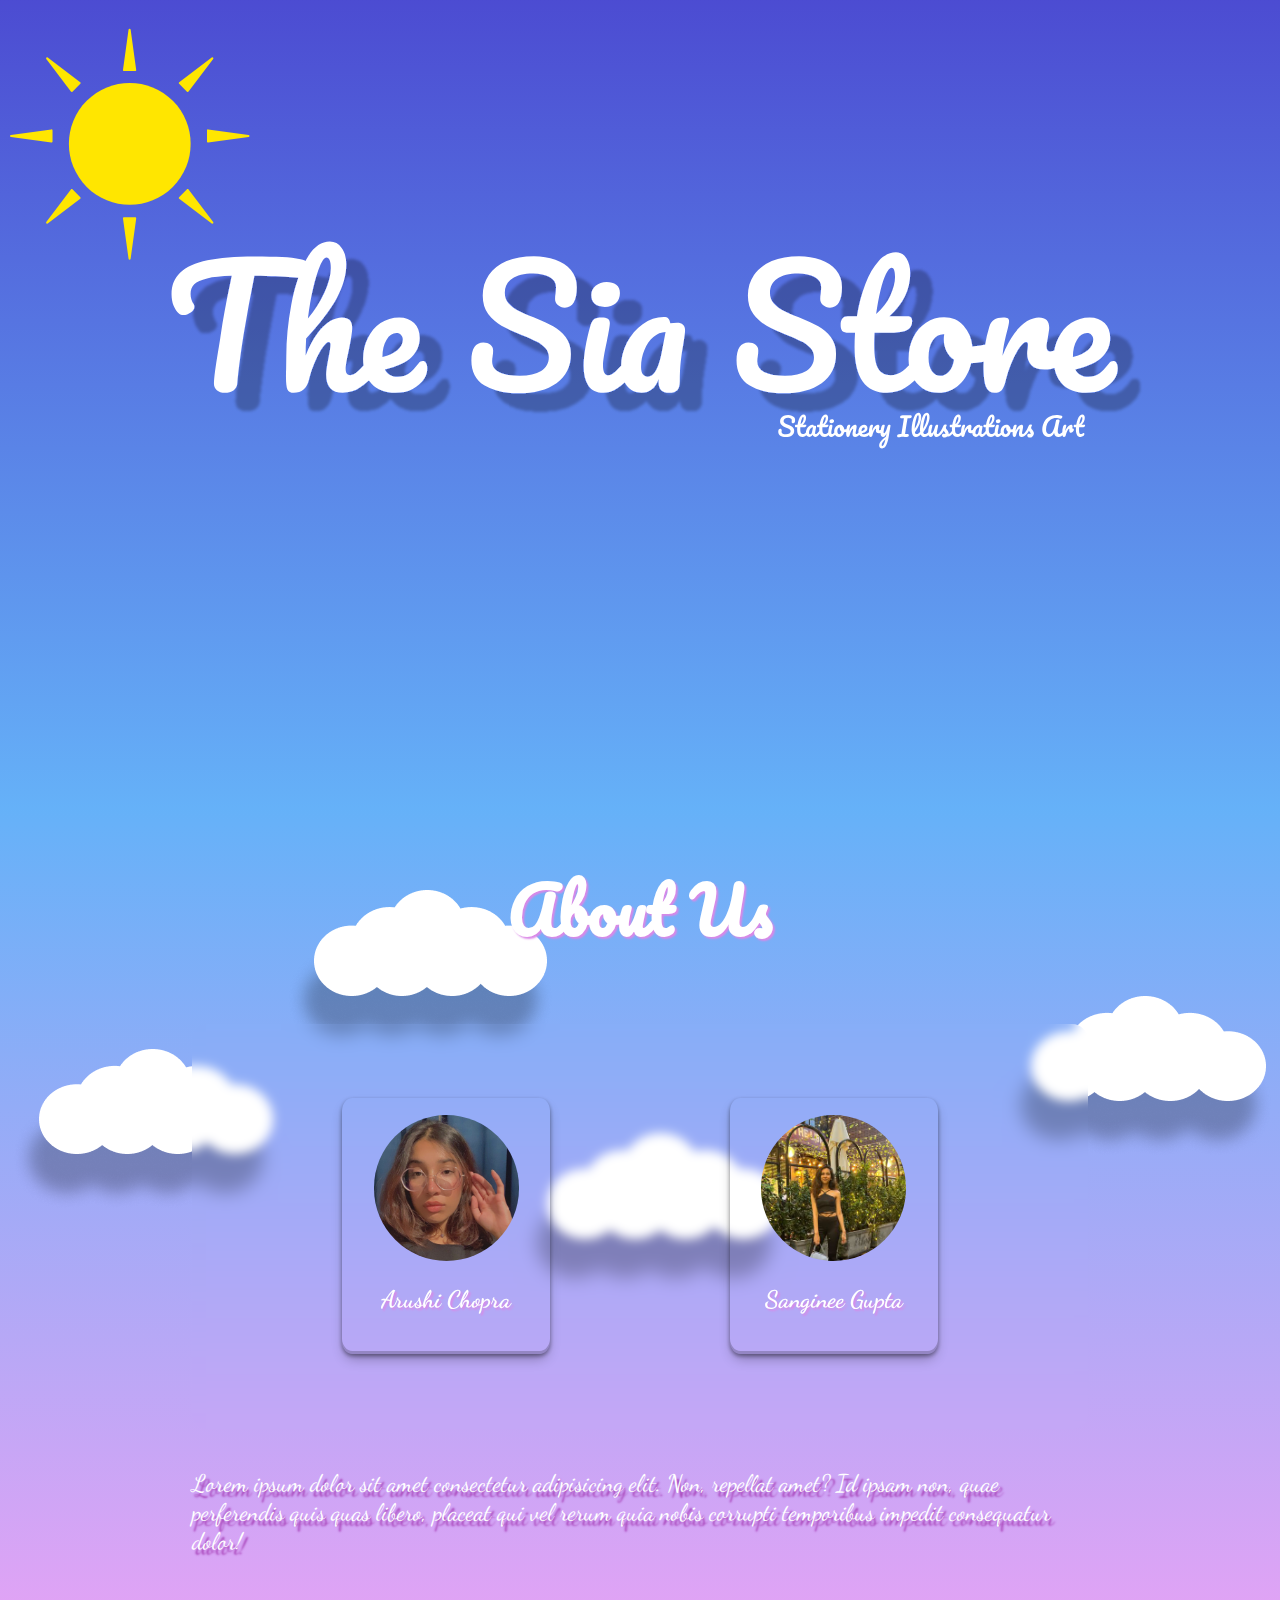
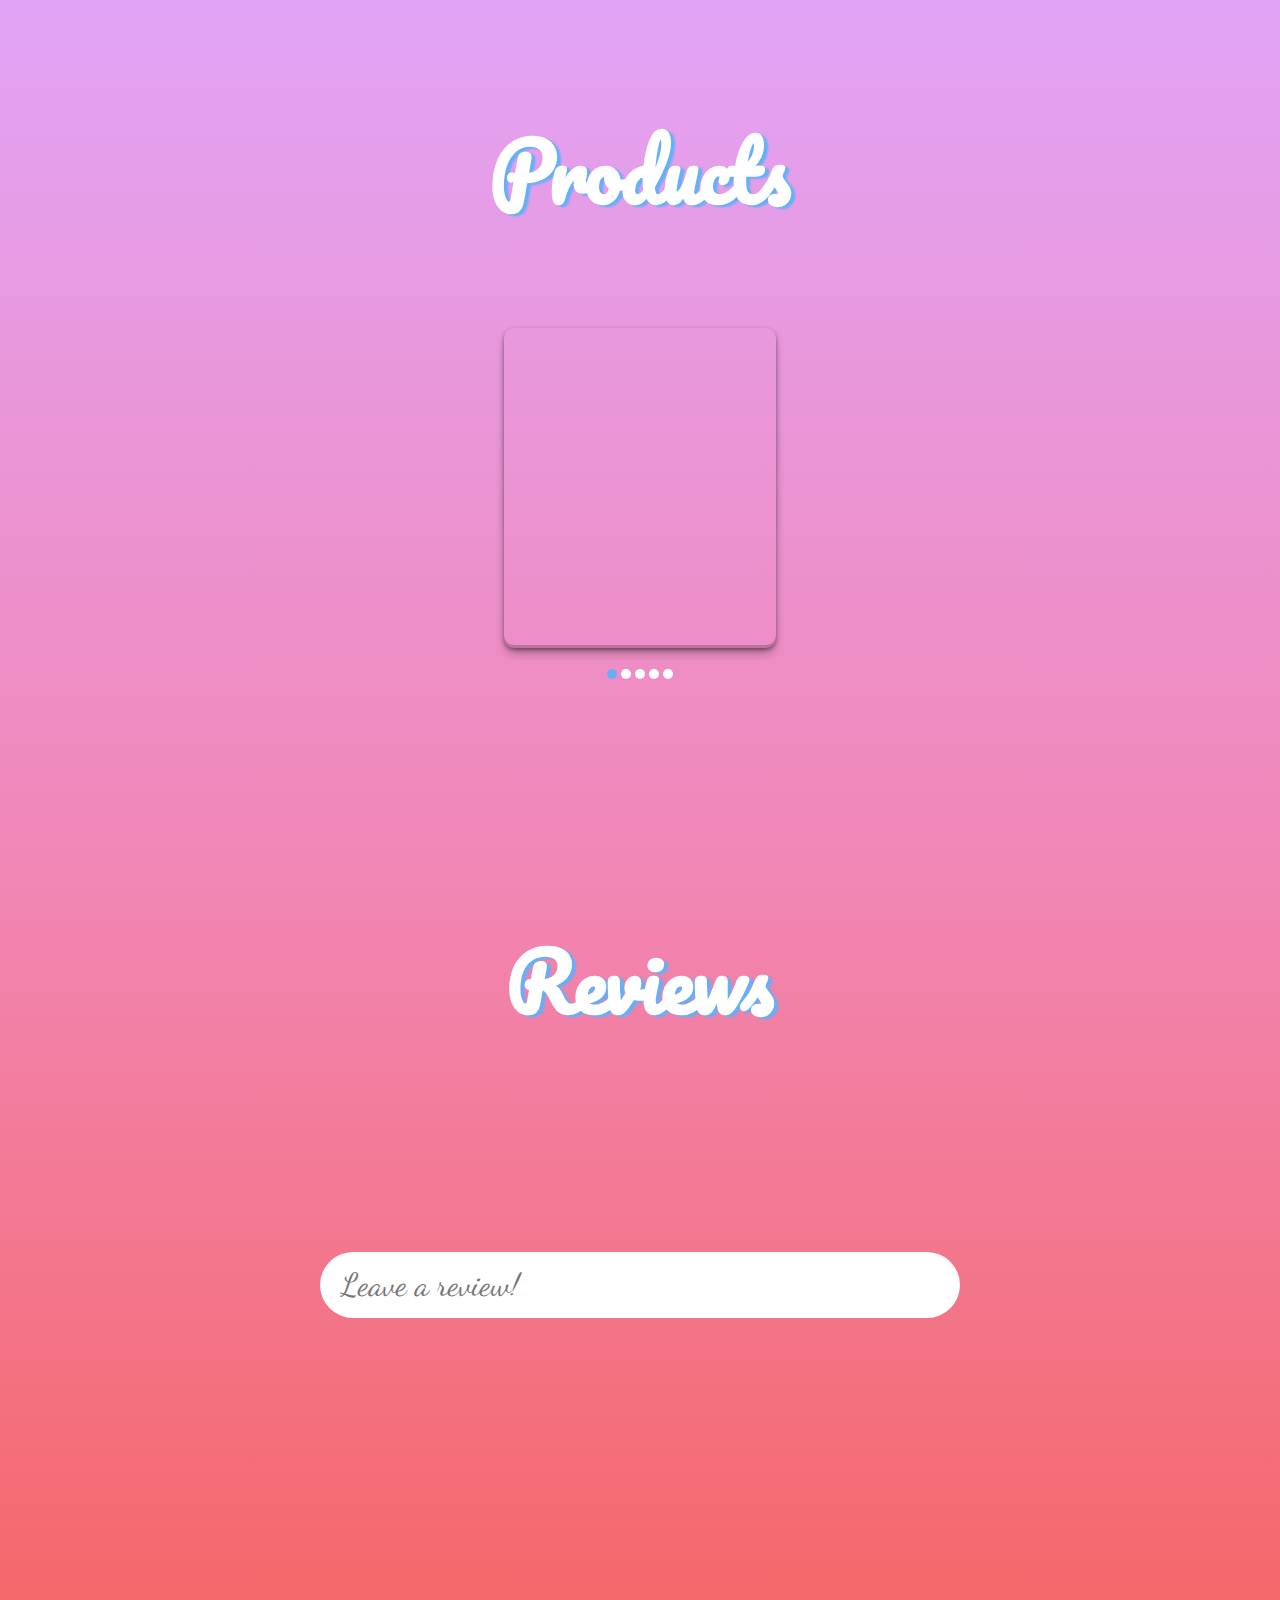
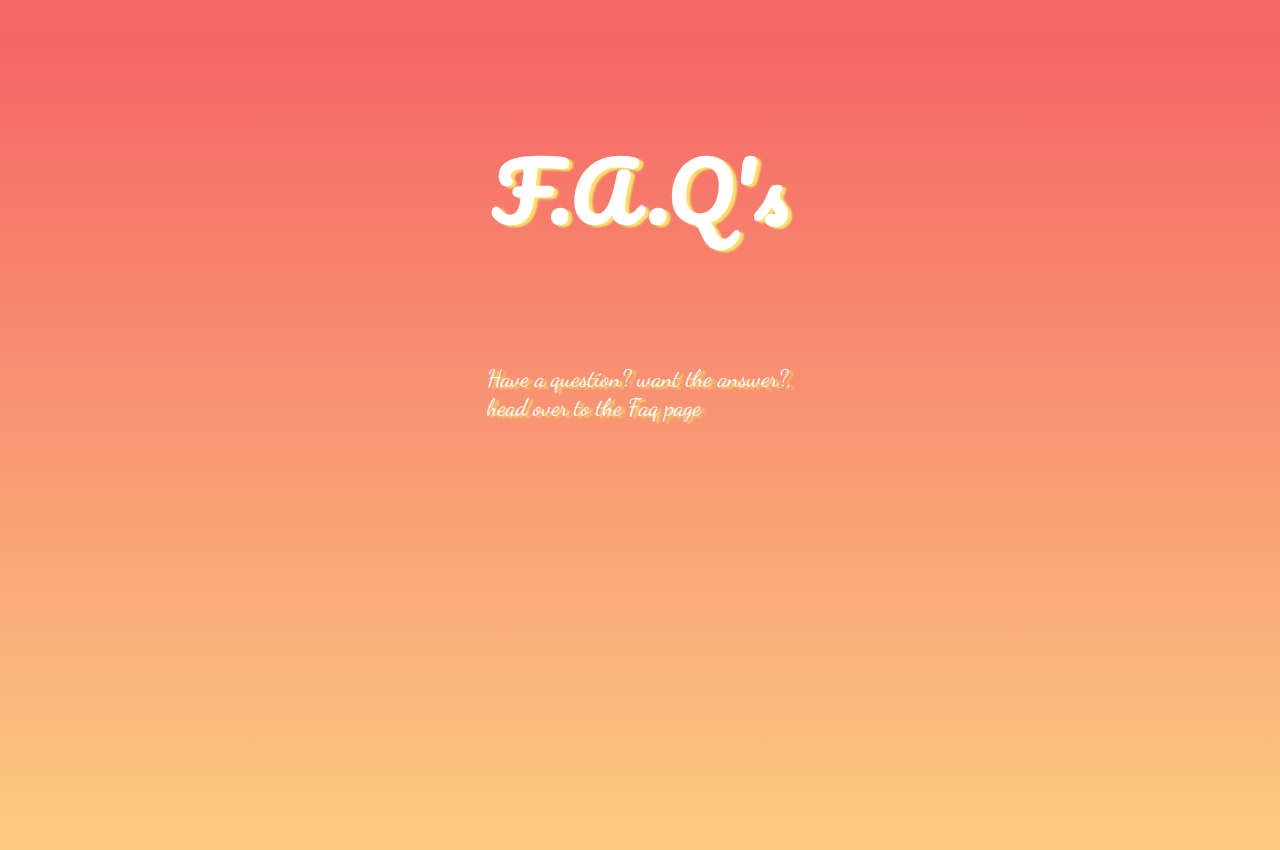
<file: index.html>
<!DOCTYPE html>
<html>

<head>
    <link rel="stylesheet" href="index.css">
    <meta name="viewport" content="width=device-width, initial-scale=1.0">
    <title>Landing Page</title>
</head>

<body>
    <div id="top" class="container">
        <svg width="1440" height="464" viewBox="0 0 1440 464" fill="none" xmlns="http://www.w3.org/2000/svg">
            <g filter="url(#filter0_d_2_2)">
                <path
                    d="M295.622 151C299.755 151.8 302.822 153.2 304.822 155.2C306.955 157.2 308.022 159.533 308.022 162.2C308.022 166.6 306.755 169.8 304.222 171.8C301.822 173.8 297.955 174.6 292.622 174.2C280.622 173.267 271.222 172.667 264.422 172.4C257.755 172 248.955 171.733 238.022 171.6C233.089 196.133 228.555 220.8 224.422 245.6C222.955 254.667 221.422 265.2 219.822 277.2C218.222 289.067 217.155 298.667 216.622 306C216.355 309.867 214.755 312.867 211.822 315C208.889 317 205.355 318 201.222 318C196.822 318 193.422 316.933 191.022 314.8C188.622 312.667 187.422 309.867 187.422 306.4C187.422 303.2 187.889 297.933 188.822 290.6C189.889 283.133 191.089 275.333 192.422 267.2C193.889 259.067 195.022 252 195.822 246C197.289 235.867 198.955 225.8 200.822 215.8C202.689 205.8 204.555 196.333 206.422 187.4C206.822 185.4 207.289 183.133 207.822 180.6C208.355 177.933 208.955 175 209.622 171.8C196.555 172.2 186.289 173.267 178.822 175C171.355 176.733 166.022 179.2 162.822 182.4C159.755 185.467 158.222 189.467 158.222 194.4C158.222 198.933 159.555 203.267 162.222 207.4C162.755 208.333 163.022 209.333 163.022 210.4C163.022 212.933 161.489 215.333 158.422 217.6C155.489 219.733 152.422 220.8 149.222 220.8C146.955 220.8 145.089 220.133 143.622 218.8C140.955 216.533 138.755 213.333 137.022 209.2C135.289 204.933 134.422 200.133 134.422 194.8C134.422 183.467 138.089 174.4 145.422 167.6C152.889 160.667 164.155 155.6 179.222 152.4C194.422 149.2 213.889 147.6 237.622 147.6C252.289 147.6 263.955 147.867 272.622 148.4C281.422 148.933 289.089 149.8 295.622 151ZM387.475 272.4C389.208 272.4 390.542 273.2 391.475 274.8C392.542 276.4 393.075 278.6 393.075 281.4C393.075 286.733 391.808 290.867 389.275 293.8C383.142 300.867 376.808 306.667 370.275 311.2C363.875 315.733 356.542 318 348.275 318C341.475 318 336.342 316.067 332.875 312.2C329.408 308.2 327.675 302.467 327.675 295C327.675 291.267 328.608 284.6 330.475 275C332.208 266.6 333.075 260.8 333.075 257.6C333.075 255.467 332.342 254.4 330.875 254.4C329.142 254.4 326.675 256.667 323.475 261.2C320.275 265.6 317.075 271.467 313.875 278.8C310.675 286.133 308.075 293.867 306.075 302C303.542 312.667 297.275 318 287.275 318C283.275 318 280.608 316.6 279.275 313.8C278.075 310.867 277.475 305.667 277.475 298.2C277.475 293.933 277.542 290.533 277.675 288L277.875 272C277.875 251.467 279.942 230.067 284.075 207.8C288.342 185.533 294.542 166.867 302.675 151.8C310.942 136.6 320.808 129 332.275 129C338.408 129 343.342 131.667 347.075 137C350.942 142.2 352.875 149 352.875 157.4C352.875 170.867 348.942 184.867 341.075 199.4C333.208 213.8 320.408 230.667 302.675 250C302.275 256.933 302.075 264.067 302.075 271.4C306.475 260.067 311.342 250.867 316.675 243.8C322.142 236.6 327.475 231.467 332.675 228.4C338.008 225.333 342.875 223.8 347.275 223.8C355.942 223.8 360.275 228.133 360.275 236.8C360.275 242 358.808 251.4 355.875 265C353.342 276.6 352.075 284.267 352.075 288C352.075 293.333 354.008 296 357.875 296C360.542 296 363.675 294.4 367.275 291.2C371.008 287.867 375.942 282.533 382.075 275.2C383.675 273.333 385.475 272.4 387.475 272.4ZM328.075 148.8C325.675 148.8 323.008 152.267 320.075 159.2C317.142 166 314.275 175.267 311.475 187C308.808 198.6 306.608 211.267 304.875 225C313.142 215.267 319.942 204.667 325.275 193.2C330.742 181.733 333.475 171.333 333.475 162C333.475 157.733 333.008 154.467 332.075 152.2C331.142 149.933 329.808 148.8 328.075 148.8ZM448.466 278.4C450.199 278.4 451.532 279.2 452.466 280.8C453.532 282.4 454.066 284.6 454.066 287.4C454.066 292.2 452.932 296.333 450.666 299.8C446.932 305.533 441.999 310 435.866 313.2C429.866 316.4 422.666 318 414.266 318C401.466 318 391.532 314.2 384.466 306.6C377.399 298.867 373.866 288.467 373.866 275.4C373.866 266.2 375.799 257.667 379.666 249.8C383.532 241.8 388.866 235.467 395.666 230.8C402.599 226.133 410.399 223.8 419.066 223.8C426.799 223.8 432.999 226.133 437.666 230.8C442.332 235.333 444.666 241.533 444.666 249.4C444.666 258.6 441.332 266.533 434.666 273.2C428.132 279.733 416.932 284.933 401.066 288.8C404.266 294.933 409.666 298 417.266 298C422.732 298 427.199 296.733 430.666 294.2C434.266 291.667 438.399 287.4 443.066 281.4C444.666 279.4 446.466 278.4 448.466 278.4ZM415.666 243.4C410.732 243.4 406.532 246.267 403.066 252C399.732 257.733 398.066 264.667 398.066 272.8V273.2C405.932 271.333 412.132 268.533 416.666 264.8C421.199 261.067 423.466 256.733 423.466 251.8C423.466 249.267 422.732 247.267 421.266 245.8C419.932 244.2 418.066 243.4 415.666 243.4ZM567.822 318.6C550.089 318.6 535.889 315.267 525.222 308.6C514.555 301.8 509.222 291.467 509.222 277.6C509.222 270.267 510.489 264.667 513.022 260.8C515.555 256.933 519.289 255 524.222 255C527.822 255 530.755 255.933 533.022 257.8C535.289 259.667 536.422 262.067 536.422 265C536.422 267.667 536.222 270 535.822 272C535.822 272.533 535.689 273.467 535.422 274.8C535.289 276.133 535.222 277.533 535.222 279C535.222 285 538.222 289.467 544.222 292.4C550.355 295.333 558.889 296.8 569.822 296.8C581.155 296.8 590.022 294.8 596.422 290.8C602.822 286.667 606.022 280.933 606.022 273.6C606.022 269.067 604.555 265.2 601.622 262C598.689 258.667 595.022 255.933 590.622 253.8C586.222 251.533 580.022 248.8 572.022 245.6C561.755 241.6 553.355 237.8 546.822 234.2C540.422 230.6 534.889 225.733 530.222 219.6C525.689 213.333 523.422 205.6 523.422 196.4C523.422 186.8 525.955 178.267 531.022 170.8C536.222 163.333 543.622 157.533 553.222 153.4C562.955 149.267 574.355 147.2 587.422 147.2C597.155 147.2 606.089 148.667 614.222 151.6C622.355 154.4 628.822 158.733 633.622 164.6C638.555 170.467 641.022 177.667 641.022 186.2C641.022 194.6 639.755 200.933 637.222 205.2C634.689 209.467 630.955 211.6 626.022 211.6C622.555 211.6 619.622 210.533 617.222 208.4C614.955 206.267 613.822 203.733 613.822 200.8C613.822 198.267 614.022 195.933 614.422 193.8C614.822 189.8 615.022 187.267 615.022 186.2C615.022 180.6 612.289 176.333 606.822 173.4C601.355 170.467 594.555 169 586.422 169C574.955 169 566.155 171.133 560.022 175.4C554.022 179.533 551.022 185.4 551.022 193C551.022 198.067 552.555 202.4 555.622 206C558.822 209.6 562.755 212.6 567.422 215C572.089 217.4 578.622 220.267 587.022 223.6C597.155 227.733 605.289 231.467 611.422 234.8C617.555 238.133 622.755 242.667 627.022 248.4C631.422 254.133 633.622 261.2 633.622 269.6C633.622 285.333 627.622 297.467 615.622 306C603.755 314.4 587.822 318.6 567.822 318.6ZM675.917 210.6C670.317 210.6 666.117 209.333 663.317 206.8C660.517 204.133 659.117 200.467 659.117 195.8C659.117 191.133 660.917 187.267 664.517 184.2C668.251 181 672.851 179.4 678.317 179.4C683.251 179.4 687.251 180.6 690.317 183C693.384 185.4 694.917 188.8 694.917 193.2C694.917 198.533 693.184 202.8 689.717 206C686.251 209.067 681.651 210.6 675.917 210.6ZM674.317 318C665.651 318 659.317 314.933 655.317 308.8C651.451 302.667 649.517 294.533 649.517 284.4C649.517 278.4 650.251 270.733 651.717 261.4C653.317 251.933 655.317 243.133 657.717 235C658.917 230.733 660.517 227.8 662.517 226.2C664.517 224.6 667.717 223.8 672.117 223.8C678.917 223.8 682.317 226.067 682.317 230.6C682.317 233.933 681.051 241.667 678.517 253.8C675.317 268.467 673.717 278.4 673.717 283.6C673.717 287.6 674.251 290.667 675.317 292.8C676.384 294.933 678.184 296 680.717 296C683.117 296 686.117 294.333 689.717 291C693.317 287.667 698.117 282.4 704.117 275.2C705.717 273.333 707.517 272.4 709.517 272.4C711.251 272.4 712.584 273.2 713.517 274.8C714.584 276.4 715.117 278.6 715.117 281.4C715.117 286.733 713.851 290.867 711.317 293.8C698.117 309.933 685.784 318 674.317 318ZM721.936 318C714.336 318 708.136 315 703.336 309C698.669 303 696.336 295.133 696.336 285.4C696.336 274.733 698.803 264.667 703.736 255.2C708.669 245.6 715.203 237.933 723.336 232.2C731.603 226.333 740.336 223.4 749.536 223.4C752.469 223.4 754.403 224 755.336 225.2C756.403 226.267 757.269 228.267 757.936 231.2C760.469 230.667 763.269 230.4 766.336 230.4C769.536 230.4 772.003 231.2 773.736 232.8C775.469 234.4 776.336 236.667 776.336 239.6C776.336 242.667 775.669 248 774.336 255.6C772.869 263.733 771.736 271.533 770.936 279C770.136 286.333 769.736 294.6 769.736 303.8C769.736 308.867 768.669 312.533 766.536 314.8C764.536 316.933 761.203 318 756.536 318C752.003 318 748.603 316.933 746.336 314.8C744.203 312.533 743.136 308.933 743.136 304L743.336 300.8C739.203 312.267 732.069 318 721.936 318ZM729.736 297.8C733.469 297.8 736.869 295.2 739.936 290C743.003 284.8 745.736 275.533 748.136 262.2L751.936 242C746.469 242.133 741.403 244.267 736.736 248.4C732.069 252.4 728.336 257.733 725.536 264.4C722.736 271.067 721.336 278.133 721.336 285.6C721.336 289.6 722.069 292.667 723.536 294.8C725.136 296.8 727.203 297.8 729.736 297.8ZM899.267 318.6C881.534 318.6 867.334 315.267 856.667 308.6C846.001 301.8 840.667 291.467 840.667 277.6C840.667 270.267 841.934 264.667 844.467 260.8C847.001 256.933 850.734 255 855.667 255C859.267 255 862.201 255.933 864.467 257.8C866.734 259.667 867.867 262.067 867.867 265C867.867 267.667 867.667 270 867.267 272C867.267 272.533 867.134 273.467 866.867 274.8C866.734 276.133 866.667 277.533 866.667 279C866.667 285 869.667 289.467 875.667 292.4C881.801 295.333 890.334 296.8 901.267 296.8C912.601 296.8 921.467 294.8 927.867 290.8C934.267 286.667 937.467 280.933 937.467 273.6C937.467 269.067 936.001 265.2 933.067 262C930.134 258.667 926.467 255.933 922.067 253.8C917.667 251.533 911.467 248.8 903.467 245.6C893.201 241.6 884.801 237.8 878.267 234.2C871.867 230.6 866.334 225.733 861.667 219.6C857.134 213.333 854.867 205.6 854.867 196.4C854.867 186.8 857.401 178.267 862.467 170.8C867.667 163.333 875.067 157.533 884.667 153.4C894.401 149.267 905.801 147.2 918.867 147.2C928.601 147.2 937.534 148.667 945.667 151.6C953.801 154.4 960.267 158.733 965.067 164.6C970.001 170.467 972.467 177.667 972.467 186.2C972.467 194.6 971.201 200.933 968.667 205.2C966.134 209.467 962.401 211.6 957.467 211.6C954.001 211.6 951.067 210.533 948.667 208.4C946.401 206.267 945.267 203.733 945.267 200.8C945.267 198.267 945.467 195.933 945.867 193.8C946.267 189.8 946.467 187.267 946.467 186.2C946.467 180.6 943.734 176.333 938.267 173.4C932.801 170.467 926.001 169 917.867 169C906.401 169 897.601 171.133 891.467 175.4C885.467 179.533 882.467 185.4 882.467 193C882.467 198.067 884.001 202.4 887.067 206C890.267 209.6 894.201 212.6 898.867 215C903.534 217.4 910.067 220.267 918.467 223.6C928.601 227.733 936.734 231.467 942.867 234.8C949.001 238.133 954.201 242.667 958.467 248.4C962.867 254.133 965.067 261.2 965.067 269.6C965.067 285.333 959.067 297.467 947.067 306C935.201 314.4 919.267 318.6 899.267 318.6ZM1069.39 272.4C1071.12 272.4 1072.45 273.2 1073.39 274.8C1074.45 276.4 1074.99 278.6 1074.99 281.4C1074.99 286.733 1073.72 290.867 1071.19 293.8C1065.45 300.867 1059.19 306.667 1052.39 311.2C1045.59 315.733 1037.79 318 1028.99 318C1001.79 318 988.186 298.867 988.186 260.6C988.186 254.733 988.386 248.8 988.786 242.8H980.986C976.986 242.8 974.253 242.067 972.786 240.6C971.453 239.133 970.786 236.8 970.786 233.6C970.786 226.133 973.786 222.4 979.786 222.4H991.186C993.453 207.733 996.919 194.333 1001.59 182.2C1006.25 170.067 1011.85 160.4 1018.39 153.2C1025.05 146 1032.19 142.4 1039.79 142.4C1045.39 142.4 1049.79 144.867 1052.99 149.8C1056.19 154.733 1057.79 160.933 1057.79 168.4C1057.79 189.067 1049.12 207.067 1031.79 222.4H1054.19C1056.32 222.4 1057.85 222.867 1058.79 223.8C1059.72 224.733 1060.19 226.467 1060.19 229C1060.19 238.2 1052.65 242.8 1037.59 242.8H1013.19C1012.92 249.467 1012.79 254.667 1012.79 258.4C1012.79 272.267 1014.39 282 1017.59 287.6C1020.92 293.2 1026.12 296 1033.19 296C1038.92 296 1043.99 294.267 1048.39 290.8C1052.79 287.333 1057.99 282.133 1063.99 275.2C1065.59 273.333 1067.39 272.4 1069.39 272.4ZM1034.39 161.6C1032.39 161.6 1030.12 164.133 1027.59 169.2C1025.19 174.133 1022.85 181.067 1020.59 190C1018.45 198.8 1016.65 208.6 1015.19 219.4C1023.05 212.6 1028.92 205 1032.79 196.6C1036.79 188.067 1038.79 180.333 1038.79 173.4C1038.79 165.533 1037.32 161.6 1034.39 161.6ZM1160.7 255.6C1162.43 255.6 1163.77 256.467 1164.7 258.2C1165.63 259.933 1166.1 262.133 1166.1 264.8C1166.1 271.2 1164.17 275 1160.3 276.2C1152.3 279 1143.5 280.6 1133.9 281C1131.37 292.2 1126.37 301.2 1118.9 308C1111.43 314.667 1102.97 318 1093.5 318C1085.5 318 1078.63 316.067 1072.9 312.2C1067.3 308.333 1063.03 303.2 1060.1 296.8C1057.17 290.4 1055.7 283.467 1055.7 276C1055.7 265.867 1057.63 256.867 1061.5 249C1065.37 241 1070.7 234.8 1077.5 230.4C1084.3 225.867 1091.83 223.6 1100.1 223.6C1110.23 223.6 1118.37 227.133 1124.5 234.2C1130.77 241.133 1134.43 249.733 1135.5 260C1141.77 259.6 1149.23 258.267 1157.9 256C1158.97 255.733 1159.9 255.6 1160.7 255.6ZM1095.1 296.8C1099.37 296.8 1103.03 295.067 1106.1 291.6C1109.3 288.133 1111.43 283.133 1112.5 276.6C1108.37 273.8 1105.17 270.133 1102.9 265.6C1100.77 261.067 1099.7 256.267 1099.7 251.2C1099.7 249.067 1099.9 246.933 1100.3 244.8H1099.3C1093.97 244.8 1089.5 247.4 1085.9 252.6C1082.43 257.667 1080.7 264.867 1080.7 274.2C1080.7 281.533 1082.1 287.133 1084.9 291C1087.83 294.867 1091.23 296.8 1095.1 296.8ZM1163.14 318C1158.07 318 1154.47 315.333 1152.34 310C1150.34 304.667 1149.34 296.133 1149.34 284.4C1149.34 267.067 1151.8 250.6 1156.74 235C1157.94 231.133 1159.87 228.333 1162.54 226.6C1165.34 224.733 1169.2 223.8 1174.14 223.8C1176.8 223.8 1178.67 224.133 1179.74 224.8C1180.8 225.467 1181.34 226.733 1181.34 228.6C1181.34 230.733 1180.34 235.533 1178.34 243C1177 248.333 1175.94 253 1175.14 257C1174.34 261 1173.67 265.933 1173.14 271.8C1177.54 260.333 1182.47 251 1187.94 243.8C1193.4 236.6 1198.74 231.467 1203.94 228.4C1209.27 225.333 1214.14 223.8 1218.54 223.8C1227.2 223.8 1231.54 228.133 1231.54 236.8C1231.54 238.533 1230.94 242.733 1229.74 249.4C1228.67 254.733 1228.14 258.067 1228.14 259.4C1228.14 264.067 1229.8 266.4 1233.14 266.4C1236.87 266.4 1241.67 263.467 1247.54 257.6C1249.27 255.867 1251.07 255 1252.94 255C1254.67 255 1256 255.8 1256.94 257.4C1258 258.867 1258.54 260.867 1258.54 263.4C1258.54 268.333 1257.2 272.2 1254.54 275C1250.8 278.867 1246.4 282.2 1241.34 285C1236.4 287.667 1231.14 289 1225.54 289C1218.47 289 1213.07 287.2 1209.34 283.6C1205.74 280 1203.94 275.133 1203.94 269C1203.94 267 1204.14 265 1204.54 263C1204.8 260.333 1204.94 258.533 1204.94 257.6C1204.94 255.467 1204.2 254.4 1202.74 254.4C1200.74 254.4 1198.07 256.667 1194.74 261.2C1191.54 265.6 1188.34 271.467 1185.14 278.8C1181.94 286.133 1179.34 293.867 1177.34 302C1175.87 308.267 1174.14 312.533 1172.14 314.8C1170.27 316.933 1167.27 318 1163.14 318ZM1311.55 278.4C1313.28 278.4 1314.62 279.2 1315.55 280.8C1316.62 282.4 1317.15 284.6 1317.15 287.4C1317.15 292.2 1316.02 296.333 1313.75 299.8C1310.02 305.533 1305.08 310 1298.95 313.2C1292.95 316.4 1285.75 318 1277.35 318C1264.55 318 1254.62 314.2 1247.55 306.6C1240.48 298.867 1236.95 288.467 1236.95 275.4C1236.95 266.2 1238.88 257.667 1242.75 249.8C1246.62 241.8 1251.95 235.467 1258.75 230.8C1265.68 226.133 1273.48 223.8 1282.15 223.8C1289.88 223.8 1296.08 226.133 1300.75 230.8C1305.42 235.333 1307.75 241.533 1307.75 249.4C1307.75 258.6 1304.42 266.533 1297.75 273.2C1291.22 279.733 1280.02 284.933 1264.15 288.8C1267.35 294.933 1272.75 298 1280.35 298C1285.82 298 1290.28 296.733 1293.75 294.2C1297.35 291.667 1301.48 287.4 1306.15 281.4C1307.75 279.4 1309.55 278.4 1311.55 278.4ZM1278.75 243.4C1273.82 243.4 1269.62 246.267 1266.15 252C1262.82 257.733 1261.15 264.667 1261.15 272.8V273.2C1269.02 271.333 1275.22 268.533 1279.75 264.8C1284.28 261.067 1286.55 256.733 1286.55 251.8C1286.55 249.267 1285.82 247.267 1284.35 245.8C1283.02 244.2 1281.15 243.4 1278.75 243.4Z"
                    fill="white" />
            </g>
            <path
                d="M902.198 373.256C899.361 373.256 897.089 372.723 895.382 371.656C893.676 370.568 892.822 368.915 892.822 366.696C892.822 365.523 893.025 364.627 893.43 364.008C893.836 363.389 894.433 363.08 895.222 363.08C895.798 363.08 896.268 363.229 896.63 363.528C896.993 363.827 897.174 364.211 897.174 364.68C897.174 365.107 897.142 365.48 897.078 365.8C897.078 365.885 897.057 366.035 897.014 366.248C896.993 366.461 896.982 366.685 896.982 366.92C896.982 367.88 897.462 368.595 898.422 369.064C899.404 369.533 900.769 369.768 902.518 369.768C904.332 369.768 905.75 369.448 906.774 368.808C907.798 368.147 908.31 367.229 908.31 366.056C908.31 365.331 908.076 364.712 907.606 364.2C907.137 363.667 906.55 363.229 905.846 362.888C905.142 362.525 904.15 362.088 902.87 361.576C901.228 360.936 899.884 360.328 898.838 359.752C897.814 359.176 896.929 358.397 896.182 357.416C895.457 356.413 895.094 355.176 895.094 353.704C895.094 352.168 895.5 350.803 896.31 349.608C897.142 348.413 898.326 347.485 899.862 346.824C901.42 346.163 903.244 345.832 905.334 345.832C906.892 345.832 908.321 346.067 909.622 346.536C910.924 346.984 911.958 347.677 912.726 348.616C913.516 349.555 913.91 350.707 913.91 352.072C913.91 353.416 913.708 354.429 913.302 355.112C912.897 355.795 912.3 356.136 911.51 356.136C910.956 356.136 910.486 355.965 910.102 355.624C909.74 355.283 909.558 354.877 909.558 354.408C909.558 354.003 909.59 353.629 909.654 353.288C909.718 352.648 909.75 352.243 909.75 352.072C909.75 351.176 909.313 350.493 908.438 350.024C907.564 349.555 906.476 349.32 905.174 349.32C903.34 349.32 901.932 349.661 900.95 350.344C899.99 351.005 899.51 351.944 899.51 353.16C899.51 353.971 899.756 354.664 900.246 355.24C900.758 355.816 901.388 356.296 902.134 356.68C902.881 357.064 903.926 357.523 905.27 358.056C906.892 358.717 908.193 359.315 909.174 359.848C910.156 360.381 910.988 361.107 911.67 362.024C912.374 362.941 912.726 364.072 912.726 365.416C912.726 367.933 911.766 369.875 909.846 371.24C907.948 372.584 905.398 373.256 902.198 373.256ZM929.417 365.864C929.695 365.864 929.908 365.992 930.057 366.248C930.228 366.504 930.313 366.856 930.313 367.304C930.313 368.157 930.111 368.819 929.705 369.288C928.788 370.419 927.785 371.347 926.697 372.072C925.609 372.797 924.361 373.16 922.953 373.16C918.601 373.16 916.425 370.099 916.425 363.976C916.425 363.037 916.457 362.088 916.521 361.128H915.273C914.633 361.128 914.196 361.011 913.961 360.776C913.748 360.541 913.641 360.168 913.641 359.656C913.641 358.461 914.121 357.864 915.081 357.864H916.905C917.268 355.517 917.823 353.373 918.569 351.432C919.316 349.491 920.212 347.944 921.257 346.792C922.324 345.64 923.465 345.064 924.681 345.064C925.577 345.064 926.281 345.459 926.793 346.248C927.305 347.037 927.561 348.029 927.561 349.224C927.561 352.531 926.175 355.411 923.401 357.864H926.985C927.327 357.864 927.572 357.939 927.721 358.088C927.871 358.237 927.945 358.515 927.945 358.92C927.945 360.392 926.74 361.128 924.329 361.128H920.425C920.383 362.195 920.361 363.027 920.361 363.624C920.361 365.843 920.617 367.4 921.129 368.296C921.663 369.192 922.495 369.64 923.625 369.64C924.543 369.64 925.353 369.363 926.057 368.808C926.761 368.253 927.593 367.421 928.553 366.312C928.809 366.013 929.097 365.864 929.417 365.864ZM923.817 348.136C923.497 348.136 923.135 348.541 922.729 349.352C922.345 350.141 921.972 351.251 921.609 352.68C921.268 354.088 920.98 355.656 920.745 357.384C922.004 356.296 922.943 355.08 923.561 353.736C924.201 352.371 924.521 351.133 924.521 350.024C924.521 348.765 924.287 348.136 923.817 348.136ZM931.644 373.16C930.321 373.16 929.265 372.68 928.476 371.72C927.687 370.76 927.292 369.501 927.292 367.944C927.292 366.237 927.687 364.627 928.476 363.112C929.265 361.576 930.311 360.349 931.612 359.432C932.935 358.493 934.332 358.024 935.804 358.024C936.273 358.024 936.583 358.12 936.732 358.312C936.903 358.483 937.041 358.803 937.148 359.272C937.596 359.187 938.065 359.144 938.556 359.144C939.601 359.144 940.124 359.517 940.124 360.264C940.124 360.712 939.964 361.779 939.644 363.464C939.153 365.917 938.908 367.624 938.908 368.584C938.908 368.904 938.983 369.16 939.132 369.352C939.303 369.544 939.516 369.64 939.772 369.64C940.177 369.64 940.668 369.384 941.244 368.872C941.82 368.339 942.599 367.485 943.58 366.312C943.836 366.013 944.124 365.864 944.444 365.864C944.721 365.864 944.935 365.992 945.084 366.248C945.255 366.504 945.34 366.856 945.34 367.304C945.34 368.157 945.137 368.819 944.732 369.288C943.857 370.376 942.929 371.293 941.948 372.04C940.967 372.787 940.017 373.16 939.1 373.16C938.396 373.16 937.745 372.925 937.148 372.456C936.572 371.965 936.135 371.304 935.836 370.472C934.727 372.264 933.329 373.16 931.644 373.16ZM932.796 369.928C933.265 369.928 933.713 369.651 934.14 369.096C934.567 368.541 934.876 367.805 935.068 366.888L936.252 361C935.356 361.021 934.524 361.363 933.756 362.024C933.009 362.664 932.412 363.517 931.964 364.584C931.516 365.651 931.292 366.781 931.292 367.976C931.292 368.637 931.42 369.128 931.676 369.448C931.953 369.768 932.327 369.928 932.796 369.928ZM957.011 365.864C957.288 365.864 957.502 365.992 957.651 366.248C957.822 366.504 957.907 366.856 957.907 367.304C957.907 368.157 957.704 368.819 957.299 369.288C956.382 370.419 955.379 371.347 954.291 372.072C953.203 372.797 951.955 373.16 950.547 373.16C946.195 373.16 944.019 370.099 944.019 363.976C944.019 363.037 944.051 362.088 944.115 361.128H942.867C942.227 361.128 941.79 361.011 941.555 360.776C941.342 360.541 941.235 360.168 941.235 359.656C941.235 358.461 941.715 357.864 942.675 357.864H944.499C944.862 355.517 945.416 353.373 946.163 351.432C946.91 349.491 947.806 347.944 948.851 346.792C949.918 345.64 951.059 345.064 952.275 345.064C953.171 345.064 953.875 345.459 954.387 346.248C954.899 347.037 955.155 348.029 955.155 349.224C955.155 352.531 953.768 355.411 950.995 357.864H954.579C954.92 357.864 955.166 357.939 955.315 358.088C955.464 358.237 955.539 358.515 955.539 358.92C955.539 360.392 954.334 361.128 951.923 361.128H948.019C947.976 362.195 947.955 363.027 947.955 363.624C947.955 365.843 948.211 367.4 948.723 368.296C949.256 369.192 950.088 369.64 951.219 369.64C952.136 369.64 952.947 369.363 953.651 368.808C954.355 368.253 955.187 367.421 956.147 366.312C956.403 366.013 956.691 365.864 957.011 365.864ZM951.411 348.136C951.091 348.136 950.728 348.541 950.323 349.352C949.939 350.141 949.566 351.251 949.203 352.68C948.862 354.088 948.574 355.656 948.339 357.384C949.598 356.296 950.536 355.08 951.155 353.736C951.795 352.371 952.115 351.133 952.115 350.024C952.115 348.765 951.88 348.136 951.411 348.136ZM959.494 355.976C958.598 355.976 957.926 355.773 957.478 355.368C957.03 354.941 956.806 354.355 956.806 353.608C956.806 352.861 957.094 352.243 957.67 351.752C958.267 351.24 959.003 350.984 959.878 350.984C960.667 350.984 961.307 351.176 961.798 351.56C962.288 351.944 962.534 352.488 962.534 353.192C962.534 354.045 962.256 354.728 961.702 355.24C961.147 355.731 960.411 355.976 959.494 355.976ZM959.238 373.16C957.851 373.16 956.838 372.669 956.198 371.688C955.579 370.707 955.27 369.405 955.27 367.784C955.27 366.824 955.387 365.597 955.622 364.104C955.878 362.589 956.198 361.181 956.582 359.88C956.774 359.197 957.03 358.728 957.35 358.472C957.67 358.216 958.182 358.088 958.886 358.088C959.974 358.088 960.518 358.451 960.518 359.176C960.518 359.709 960.315 360.947 959.91 362.888C959.398 365.235 959.142 366.824 959.142 367.656C959.142 368.296 959.227 368.787 959.398 369.128C959.568 369.469 959.856 369.64 960.262 369.64C960.646 369.64 961.126 369.373 961.702 368.84C962.278 368.307 963.046 367.464 964.006 366.312C964.262 366.013 964.55 365.864 964.87 365.864C965.147 365.864 965.36 365.992 965.51 366.248C965.68 366.504 965.766 366.856 965.766 367.304C965.766 368.157 965.563 368.819 965.158 369.288C963.046 371.869 961.072 373.16 959.238 373.16ZM979.497 363.176C979.774 363.176 979.987 363.315 980.137 363.592C980.286 363.869 980.361 364.221 980.361 364.648C980.361 365.672 980.051 366.28 979.433 366.472C978.153 366.92 976.745 367.176 975.209 367.24C974.803 369.032 974.003 370.472 972.809 371.56C971.614 372.627 970.259 373.16 968.745 373.16C967.465 373.16 966.366 372.851 965.449 372.232C964.553 371.613 963.87 370.792 963.401 369.768C962.931 368.744 962.697 367.635 962.697 366.44C962.697 364.819 963.006 363.379 963.625 362.12C964.243 360.84 965.097 359.848 966.185 359.144C967.273 358.419 968.478 358.056 969.801 358.056C971.422 358.056 972.723 358.621 973.705 359.752C974.707 360.861 975.294 362.237 975.465 363.88C976.467 363.816 977.662 363.603 979.049 363.24C979.219 363.197 979.369 363.176 979.497 363.176ZM969.001 369.768C969.683 369.768 970.27 369.491 970.761 368.936C971.273 368.381 971.614 367.581 971.785 366.536C971.123 366.088 970.611 365.501 970.249 364.776C969.907 364.051 969.737 363.283 969.737 362.472C969.737 362.131 969.769 361.789 969.833 361.448H969.673C968.819 361.448 968.105 361.864 967.529 362.696C966.974 363.507 966.697 364.659 966.697 366.152C966.697 367.325 966.921 368.221 967.369 368.84C967.838 369.459 968.382 369.768 969.001 369.768ZM979.886 373.16C979.075 373.16 978.499 372.733 978.158 371.88C977.838 371.027 977.678 369.661 977.678 367.784C977.678 365.011 978.073 362.376 978.862 359.88C979.054 359.261 979.363 358.813 979.79 358.536C980.238 358.237 980.857 358.088 981.646 358.088C982.073 358.088 982.371 358.141 982.542 358.248C982.713 358.355 982.798 358.557 982.798 358.856C982.798 359.197 982.638 359.965 982.318 361.16C982.105 362.013 981.934 362.76 981.806 363.4C981.678 364.04 981.571 364.829 981.486 365.768C982.19 363.933 982.979 362.44 983.854 361.288C984.729 360.136 985.582 359.315 986.414 358.824C987.267 358.333 988.046 358.088 988.75 358.088C990.137 358.088 990.83 358.781 990.83 360.168C990.83 361 990.595 362.504 990.126 364.68C989.721 366.536 989.518 367.763 989.518 368.36C989.518 369.213 989.827 369.64 990.446 369.64C990.873 369.64 991.374 369.384 991.95 368.872C992.547 368.339 993.337 367.485 994.318 366.312C994.574 366.013 994.862 365.864 995.182 365.864C995.459 365.864 995.673 365.992 995.822 366.248C995.993 366.504 996.078 366.856 996.078 367.304C996.078 368.157 995.875 368.819 995.47 369.288C994.553 370.419 993.561 371.347 992.494 372.072C991.449 372.797 990.254 373.16 988.91 373.16C987.822 373.16 987.001 372.851 986.446 372.232C985.891 371.592 985.614 370.675 985.614 369.48C985.614 368.883 985.763 367.816 986.062 366.28C986.339 364.936 986.478 364.008 986.478 363.496C986.478 363.155 986.361 362.984 986.126 362.984C985.849 362.984 985.454 363.347 984.942 364.072C984.451 364.776 983.939 365.715 983.406 366.888C982.894 368.061 982.478 369.299 982.158 370.6C981.923 371.603 981.646 372.285 981.326 372.648C981.027 372.989 980.547 373.16 979.886 373.16ZM1007.76 365.864C1008.04 365.864 1008.25 365.992 1008.4 366.248C1008.57 366.504 1008.66 366.856 1008.66 367.304C1008.66 368.157 1008.45 368.819 1008.05 369.288C1007.26 370.248 1006.14 371.133 1004.69 371.944C1003.26 372.755 1001.72 373.16 1000.08 373.16C997.841 373.16 996.102 372.552 994.865 371.336C993.628 370.12 993.009 368.456 993.009 366.344C993.009 364.872 993.318 363.507 993.937 362.248C994.556 360.968 995.409 359.955 996.497 359.208C997.606 358.461 998.854 358.088 1000.24 358.088C1001.48 358.088 1002.47 358.461 1003.22 359.208C1003.96 359.933 1004.34 360.925 1004.34 362.184C1004.34 363.656 1003.8 364.925 1002.74 365.992C1001.69 367.037 999.91 367.869 997.393 368.488C997.926 369.469 998.94 369.96 1000.43 369.96C1001.39 369.96 1002.48 369.629 1003.7 368.968C1004.93 368.285 1006 367.4 1006.9 366.312C1007.15 366.013 1007.44 365.864 1007.76 365.864ZM999.697 361.224C998.908 361.224 998.236 361.683 997.681 362.6C997.148 363.517 996.881 364.627 996.881 365.928V365.992C998.14 365.693 999.132 365.245 999.857 364.648C1000.58 364.051 1000.95 363.357 1000.95 362.568C1000.95 362.163 1000.83 361.843 1000.59 361.608C1000.38 361.352 1000.08 361.224 999.697 361.224ZM1008.32 373.16C1007.51 373.16 1006.94 372.733 1006.6 371.88C1006.28 371.027 1006.12 369.661 1006.12 367.784C1006.12 365.011 1006.51 362.376 1007.3 359.88C1007.49 359.261 1007.8 358.813 1008.23 358.536C1008.68 358.237 1009.29 358.088 1010.08 358.088C1010.51 358.088 1010.81 358.141 1010.98 358.248C1011.15 358.355 1011.24 358.557 1011.24 358.856C1011.24 359.197 1011.08 359.965 1010.76 361.16C1010.54 362.013 1010.37 362.76 1010.24 363.4C1010.12 364.04 1010.01 364.829 1009.92 365.768C1010.63 363.933 1011.42 362.44 1012.29 361.288C1013.17 360.136 1014.02 359.315 1014.85 358.824C1015.7 358.333 1016.48 358.088 1017.19 358.088C1018.57 358.088 1019.27 358.781 1019.27 360.168C1019.27 360.445 1019.17 361.117 1018.98 362.184C1018.81 363.037 1018.72 363.571 1018.72 363.784C1018.72 364.531 1018.99 364.904 1019.52 364.904C1020.12 364.904 1020.89 364.435 1021.83 363.496C1022.1 363.219 1022.39 363.08 1022.69 363.08C1022.97 363.08 1023.18 363.208 1023.33 363.464C1023.5 363.699 1023.59 364.019 1023.59 364.424C1023.59 365.213 1023.37 365.832 1022.95 366.28C1022.35 366.899 1021.65 367.432 1020.84 367.88C1020.05 368.307 1019.2 368.52 1018.31 368.52C1017.18 368.52 1016.31 368.232 1015.72 367.656C1015.14 367.08 1014.85 366.301 1014.85 365.32C1014.85 365 1014.88 364.68 1014.95 364.36C1014.99 363.933 1015.01 363.645 1015.01 363.496C1015.01 363.155 1014.89 362.984 1014.66 362.984C1014.34 362.984 1013.91 363.347 1013.38 364.072C1012.87 364.776 1012.36 365.715 1011.84 366.888C1011.33 368.061 1010.92 369.299 1010.6 370.6C1010.36 371.603 1010.08 372.285 1009.76 372.648C1009.46 372.989 1008.98 373.16 1008.32 373.16ZM1031.81 358.088C1032.3 358.088 1032.65 358.152 1032.84 358.28C1033.03 358.408 1033.13 358.621 1033.13 358.92C1033.13 359.432 1032.85 361.256 1032.29 364.392C1031.8 367.4 1031.52 369.181 1031.43 369.736C1030.64 375.219 1029.55 379.56 1028.17 382.76C1026.78 385.96 1024.93 387.56 1022.63 387.56C1021.54 387.56 1020.66 387.219 1019.97 386.536C1019.29 385.875 1018.95 385 1018.95 383.912C1018.95 382.909 1019.17 381.885 1019.62 380.84C1020.09 379.795 1020.94 378.589 1022.18 377.224C1023.44 375.88 1025.21 374.333 1027.49 372.584L1027.59 371.848C1027.74 371.059 1027.91 369.928 1028.1 368.456C1027.68 369.992 1027.08 371.165 1026.31 371.976C1025.54 372.765 1024.73 373.16 1023.88 373.16C1022.92 373.16 1022.13 372.723 1021.51 371.848C1020.91 370.952 1020.61 369.843 1020.61 368.52C1020.61 366.92 1020.72 365.459 1020.93 364.136C1021.15 362.792 1021.5 361.373 1021.99 359.88C1022.2 359.24 1022.5 358.781 1022.89 358.504C1023.27 358.227 1023.88 358.088 1024.71 358.088C1025.18 358.088 1025.5 358.163 1025.67 358.312C1025.86 358.461 1025.96 358.685 1025.96 358.984C1025.96 359.155 1025.84 359.731 1025.61 360.712C1025.39 361.501 1025.22 362.216 1025.09 362.856C1024.92 363.731 1024.77 364.573 1024.65 365.384C1024.52 366.173 1024.45 366.824 1024.45 367.336C1024.45 368.147 1024.68 368.552 1025.13 368.552C1025.45 368.552 1025.84 368.232 1026.31 367.592C1026.8 366.952 1027.31 365.981 1027.85 364.68C1028.4 363.379 1028.93 361.779 1029.45 359.88C1029.62 359.24 1029.87 358.781 1030.21 358.504C1030.58 358.227 1031.11 358.088 1031.81 358.088ZM1022.98 384.456C1023.52 384.456 1024.11 383.837 1024.77 382.6C1025.44 381.363 1026.1 379.304 1026.76 376.424C1025.12 377.811 1023.92 379.069 1023.17 380.2C1022.45 381.352 1022.09 382.355 1022.09 383.208C1022.09 383.571 1022.15 383.869 1022.28 384.104C1022.43 384.339 1022.66 384.456 1022.98 384.456ZM1057.73 346.056C1058.28 346.056 1058.75 346.195 1059.14 346.472C1059.52 346.728 1059.71 347.048 1059.71 347.432C1059.71 348.115 1059.5 348.669 1059.07 349.096C1058.65 349.501 1058.04 349.704 1057.25 349.704C1056.01 349.704 1055.07 349.715 1054.43 349.736C1054.39 349.992 1054.2 351.144 1053.86 353.192C1053.47 355.475 1053.24 356.872 1053.15 357.384L1052.48 361.576C1052.01 364.712 1051.64 367.336 1051.36 369.448C1051.81 369.427 1052.42 369.416 1053.19 369.416C1054.32 369.416 1055.08 369.565 1055.49 369.864C1055.9 370.163 1056.1 370.611 1056.1 371.208C1056.1 371.763 1055.87 372.232 1055.43 372.616C1055 373 1054.39 373.192 1053.6 373.192C1053.07 373.192 1052.23 373.171 1051.07 373.128C1050.01 373.085 1049.3 373.064 1048.96 373.064C1047.62 373.064 1046.15 373.181 1044.55 373.416C1043.84 373.523 1043.34 373.576 1043.04 373.576C1042.57 373.576 1042.18 373.448 1041.86 373.192C1041.54 372.936 1041.38 372.563 1041.38 372.072C1041.38 371.304 1041.72 370.707 1042.4 370.28C1043.08 369.853 1044.04 369.629 1045.28 369.608L1046.79 369.576L1046.88 368.872C1047.39 365.459 1047.77 363.048 1048 361.64L1048.71 357.448C1049.13 354.973 1049.52 352.424 1049.86 349.8L1047.17 349.832C1046.4 349.832 1045.87 349.715 1045.57 349.48C1045.29 349.224 1045.15 348.872 1045.15 348.424C1045.15 346.973 1046.2 346.195 1048.29 346.088C1049.27 346.045 1050.47 346.024 1051.87 346.024L1057.73 346.056ZM1071.43 365.864C1071.71 365.864 1071.92 365.992 1072.07 366.248C1072.24 366.504 1072.33 366.856 1072.33 367.304C1072.33 368.157 1072.12 368.819 1071.72 369.288C1070.8 370.419 1069.8 371.347 1068.71 372.072C1067.64 372.797 1066.43 373.16 1065.06 373.16C1063.18 373.16 1061.79 372.307 1060.87 370.6C1059.97 368.893 1059.53 366.685 1059.53 363.976C1059.53 361.373 1059.86 358.408 1060.52 355.08C1061.2 351.752 1062.19 348.893 1063.49 346.504C1064.82 344.115 1066.38 342.92 1068.2 342.92C1069.22 342.92 1070.02 343.4 1070.6 344.36C1071.19 345.299 1071.49 346.653 1071.49 348.424C1071.49 350.963 1070.79 353.907 1069.38 357.256C1067.97 360.605 1066.06 363.923 1063.65 367.208C1063.8 368.083 1064.05 368.712 1064.39 369.096C1064.73 369.459 1065.18 369.64 1065.73 369.64C1066.61 369.64 1067.38 369.395 1068.04 368.904C1068.7 368.392 1069.54 367.528 1070.57 366.312C1070.82 366.013 1071.11 365.864 1071.43 365.864ZM1067.49 346.088C1067 346.088 1066.45 346.973 1065.83 348.744C1065.21 350.515 1064.67 352.712 1064.2 355.336C1063.73 357.96 1063.47 360.477 1063.43 362.888C1064.94 360.392 1066.15 357.896 1067.05 355.4C1067.94 352.883 1068.39 350.589 1068.39 348.52C1068.39 346.899 1068.09 346.088 1067.49 346.088ZM1081.87 365.864C1082.14 365.864 1082.36 365.992 1082.51 366.248C1082.68 366.504 1082.76 366.856 1082.76 367.304C1082.76 368.157 1082.56 368.819 1082.16 369.288C1081.24 370.419 1080.24 371.347 1079.15 372.072C1078.08 372.797 1076.86 373.16 1075.5 373.16C1073.62 373.16 1072.22 372.307 1071.31 370.6C1070.41 368.893 1069.96 366.685 1069.96 363.976C1069.96 361.373 1070.29 358.408 1070.96 355.08C1071.64 351.752 1072.63 348.893 1073.93 346.504C1075.25 344.115 1076.82 342.92 1078.64 342.92C1079.66 342.92 1080.46 343.4 1081.04 344.36C1081.63 345.299 1081.93 346.653 1081.93 348.424C1081.93 350.963 1081.23 353.907 1079.82 357.256C1078.41 360.605 1076.5 363.923 1074.09 367.208C1074.24 368.083 1074.49 368.712 1074.83 369.096C1075.17 369.459 1075.62 369.64 1076.17 369.64C1077.05 369.64 1077.81 369.395 1078.48 368.904C1079.14 368.392 1079.98 367.528 1081 366.312C1081.26 366.013 1081.55 365.864 1081.87 365.864ZM1077.93 346.088C1077.44 346.088 1076.89 346.973 1076.27 348.744C1075.65 350.515 1075.1 352.712 1074.64 355.336C1074.17 357.96 1073.91 360.477 1073.87 362.888C1075.38 360.392 1076.59 357.896 1077.48 355.4C1078.38 352.883 1078.83 350.589 1078.83 348.52C1078.83 346.899 1078.53 346.088 1077.93 346.088ZM1083.44 373.16C1082.48 373.16 1081.69 372.723 1081.07 371.848C1080.48 370.952 1080.18 369.843 1080.18 368.52C1080.18 366.92 1080.28 365.459 1080.5 364.136C1080.71 362.792 1081.06 361.373 1081.55 359.88C1081.77 359.24 1082.06 358.781 1082.45 358.504C1082.83 358.227 1083.44 358.088 1084.27 358.088C1084.74 358.088 1085.06 358.163 1085.23 358.312C1085.42 358.461 1085.52 358.685 1085.52 358.984C1085.52 359.155 1085.4 359.731 1085.17 360.712C1084.96 361.501 1084.78 362.216 1084.66 362.856C1084.23 365.096 1084.02 366.589 1084.02 367.336C1084.02 367.784 1084.07 368.104 1084.18 368.296C1084.28 368.467 1084.45 368.552 1084.69 368.552C1085.01 368.552 1085.4 368.232 1085.87 367.592C1086.36 366.952 1086.88 365.981 1087.41 364.68C1087.96 363.379 1088.5 361.779 1089.01 359.88C1089.18 359.24 1089.44 358.781 1089.78 358.504C1090.14 358.227 1090.67 358.088 1091.38 358.088C1091.87 358.088 1092.21 358.152 1092.4 358.28C1092.59 358.387 1092.69 358.6 1092.69 358.92C1092.69 359.453 1092.42 360.915 1091.89 363.304C1091.29 366.035 1090.99 367.72 1090.99 368.36C1090.99 368.765 1091.08 369.085 1091.25 369.32C1091.42 369.533 1091.64 369.64 1091.92 369.64C1092.35 369.64 1092.85 369.384 1093.42 368.872C1094.02 368.339 1094.81 367.485 1095.79 366.312C1096.05 366.013 1096.34 365.864 1096.66 365.864C1096.93 365.864 1097.15 365.992 1097.3 366.248C1097.47 366.504 1097.55 366.856 1097.55 367.304C1097.55 368.157 1097.35 368.819 1096.94 369.288C1096.03 370.419 1095.04 371.347 1093.97 372.072C1092.92 372.797 1091.73 373.16 1090.38 373.16C1089.36 373.16 1088.6 372.765 1088.11 371.976C1087.64 371.187 1087.41 370.077 1087.41 368.648C1087.05 370.099 1086.5 371.219 1085.78 372.008C1085.05 372.776 1084.27 373.16 1083.44 373.16ZM1100.91 373.864C1099.8 373.864 1098.95 373.608 1098.35 373.096C1097.77 372.584 1097.49 372.008 1097.49 371.368C1097.49 370.813 1097.69 370.333 1098.09 369.928C1098.5 369.523 1099.1 369.32 1099.89 369.32C1100.16 369.32 1100.48 369.352 1100.85 369.416C1101.23 369.459 1101.52 369.491 1101.71 369.512C1101.69 368.957 1101.56 368.435 1101.33 367.944C1101.11 367.453 1100.84 366.984 1100.49 366.536C1100.15 366.067 1099.83 365.661 1099.53 365.32C1098.87 366.579 1098.21 367.624 1097.55 368.456C1096.91 369.288 1096.21 370.077 1095.44 370.824C1095.05 371.208 1094.65 371.4 1094.22 371.4C1093.88 371.4 1093.6 371.283 1093.39 371.048C1093.18 370.792 1093.07 370.483 1093.07 370.12C1093.07 369.693 1093.22 369.299 1093.52 368.936L1093.93 368.424C1095.11 366.973 1095.99 365.779 1096.59 364.84C1096.95 364.221 1097.38 363.4 1097.87 362.376C1098.36 361.331 1098.84 360.253 1099.31 359.144C1099.72 358.205 1100.56 357.736 1101.84 357.736C1102.44 357.736 1102.85 357.789 1103.09 357.896C1103.32 358.003 1103.44 358.173 1103.44 358.408C1103.44 358.536 1103.4 358.739 1103.31 359.016C1103.22 359.293 1103.11 359.571 1102.96 359.848C1102.57 360.616 1102.38 361.267 1102.38 361.8C1102.38 362.12 1102.49 362.472 1102.7 362.856C1102.94 363.24 1103.29 363.72 1103.76 364.296C1104.44 365.192 1104.95 365.96 1105.29 366.6C1105.66 367.219 1105.84 367.901 1105.84 368.648C1105.84 368.861 1105.82 369.16 1105.77 369.544C1106.82 369.139 1108.05 368.061 1109.45 366.312C1109.71 366.013 1110 365.864 1110.32 365.864C1110.6 365.864 1110.81 365.992 1110.96 366.248C1111.13 366.504 1111.21 366.856 1111.21 367.304C1111.21 368.115 1111.01 368.776 1110.61 369.288C1109.54 370.611 1108.52 371.517 1107.53 372.008C1106.57 372.477 1105.38 372.733 1103.95 372.776C1103.1 373.501 1102.08 373.864 1100.91 373.864ZM1122.89 365.864C1123.16 365.864 1123.38 365.992 1123.53 366.248C1123.7 366.504 1123.78 366.856 1123.78 367.304C1123.78 368.157 1123.58 368.819 1123.17 369.288C1122.26 370.419 1121.25 371.347 1120.17 372.072C1119.08 372.797 1117.83 373.16 1116.42 373.16C1112.07 373.16 1109.89 370.099 1109.89 363.976C1109.89 363.037 1109.93 362.088 1109.99 361.128H1108.74C1108.1 361.128 1107.66 361.011 1107.43 360.776C1107.22 360.541 1107.11 360.168 1107.11 359.656C1107.11 358.461 1107.59 357.864 1108.55 357.864H1110.37C1110.74 355.517 1111.29 353.373 1112.04 351.432C1112.78 349.491 1113.68 347.944 1114.73 346.792C1115.79 345.64 1116.93 345.064 1118.15 345.064C1119.05 345.064 1119.75 345.459 1120.26 346.248C1120.77 347.037 1121.03 348.029 1121.03 349.224C1121.03 352.531 1119.64 355.411 1116.87 357.864H1120.45C1120.8 357.864 1121.04 357.939 1121.19 358.088C1121.34 358.237 1121.41 358.515 1121.41 358.92C1121.41 360.392 1120.21 361.128 1117.8 361.128H1113.89C1113.85 362.195 1113.83 363.027 1113.83 363.624C1113.83 365.843 1114.09 367.4 1114.6 368.296C1115.13 369.192 1115.96 369.64 1117.09 369.64C1118.01 369.64 1118.82 369.363 1119.53 368.808C1120.23 368.253 1121.06 367.421 1122.02 366.312C1122.28 366.013 1122.57 365.864 1122.89 365.864ZM1117.29 348.136C1116.97 348.136 1116.6 348.541 1116.2 349.352C1115.81 350.141 1115.44 351.251 1115.08 352.68C1114.74 354.088 1114.45 355.656 1114.21 357.384C1115.47 356.296 1116.41 355.08 1117.03 353.736C1117.67 352.371 1117.99 351.133 1117.99 350.024C1117.99 348.765 1117.76 348.136 1117.29 348.136ZM1123.45 373.16C1122.64 373.16 1122.06 372.733 1121.72 371.88C1121.4 371.027 1121.24 369.661 1121.24 367.784C1121.24 365.011 1121.64 362.376 1122.42 359.88C1122.62 359.261 1122.93 358.813 1123.35 358.536C1123.8 358.237 1124.42 358.088 1125.21 358.088C1125.64 358.088 1125.93 358.141 1126.1 358.248C1126.28 358.355 1126.36 358.557 1126.36 358.856C1126.36 359.197 1126.2 359.965 1125.88 361.16C1125.67 362.013 1125.5 362.76 1125.37 363.4C1125.24 364.04 1125.13 364.829 1125.05 365.768C1125.75 363.933 1126.54 362.44 1127.42 361.288C1128.29 360.136 1129.14 359.315 1129.98 358.824C1130.83 358.333 1131.61 358.088 1132.31 358.088C1133.7 358.088 1134.39 358.781 1134.39 360.168C1134.39 360.445 1134.3 361.117 1134.1 362.184C1133.93 363.037 1133.85 363.571 1133.85 363.784C1133.85 364.531 1134.12 364.904 1134.65 364.904C1135.25 364.904 1136.01 364.435 1136.95 363.496C1137.23 363.219 1137.52 363.08 1137.82 363.08C1138.09 363.08 1138.31 363.208 1138.46 363.464C1138.63 363.699 1138.71 364.019 1138.71 364.424C1138.71 365.213 1138.5 365.832 1138.07 366.28C1137.48 366.899 1136.77 367.432 1135.96 367.88C1135.17 368.307 1134.33 368.52 1133.43 368.52C1132.3 368.52 1131.44 368.232 1130.84 367.656C1130.26 367.08 1129.98 366.301 1129.98 365.32C1129.98 365 1130.01 364.68 1130.07 364.36C1130.12 363.933 1130.14 363.645 1130.14 363.496C1130.14 363.155 1130.02 362.984 1129.78 362.984C1129.46 362.984 1129.04 363.347 1128.5 364.072C1127.99 364.776 1127.48 365.715 1126.97 366.888C1126.46 368.061 1126.04 369.299 1125.72 370.6C1125.49 371.603 1125.21 372.285 1124.89 372.648C1124.59 372.989 1124.11 373.16 1123.45 373.16ZM1139.68 373.16C1138.35 373.16 1137.3 372.68 1136.51 371.72C1135.72 370.76 1135.32 369.501 1135.32 367.944C1135.32 366.237 1135.72 364.627 1136.51 363.112C1137.3 361.576 1138.34 360.349 1139.64 359.432C1140.97 358.493 1142.36 358.024 1143.84 358.024C1144.3 358.024 1144.61 358.12 1144.76 358.312C1144.93 358.483 1145.07 358.803 1145.18 359.272C1145.63 359.187 1146.1 359.144 1146.59 359.144C1147.63 359.144 1148.16 359.517 1148.16 360.264C1148.16 360.712 1148 361.779 1147.68 363.464C1147.18 365.917 1146.94 367.624 1146.94 368.584C1146.94 368.904 1147.01 369.16 1147.16 369.352C1147.33 369.544 1147.55 369.64 1147.8 369.64C1148.21 369.64 1148.7 369.384 1149.28 368.872C1149.85 368.339 1150.63 367.485 1151.61 366.312C1151.87 366.013 1152.16 365.864 1152.48 365.864C1152.75 365.864 1152.97 365.992 1153.12 366.248C1153.29 366.504 1153.37 366.856 1153.37 367.304C1153.37 368.157 1153.17 368.819 1152.76 369.288C1151.89 370.376 1150.96 371.293 1149.98 372.04C1149 372.787 1148.05 373.16 1147.13 373.16C1146.43 373.16 1145.78 372.925 1145.18 372.456C1144.6 371.965 1144.17 371.304 1143.87 370.472C1142.76 372.264 1141.36 373.16 1139.68 373.16ZM1140.83 369.928C1141.3 369.928 1141.74 369.651 1142.17 369.096C1142.6 368.541 1142.91 367.805 1143.1 366.888L1144.28 361C1143.39 361.021 1142.56 361.363 1141.79 362.024C1141.04 362.664 1140.44 363.517 1140 364.584C1139.55 365.651 1139.32 366.781 1139.32 367.976C1139.32 368.637 1139.45 369.128 1139.71 369.448C1139.98 369.768 1140.36 369.928 1140.83 369.928ZM1165.04 365.864C1165.32 365.864 1165.53 365.992 1165.68 366.248C1165.85 366.504 1165.94 366.856 1165.94 367.304C1165.94 368.157 1165.74 368.819 1165.33 369.288C1164.41 370.419 1163.41 371.347 1162.32 372.072C1161.23 372.797 1159.99 373.16 1158.58 373.16C1154.23 373.16 1152.05 370.099 1152.05 363.976C1152.05 363.037 1152.08 362.088 1152.15 361.128H1150.9C1150.26 361.128 1149.82 361.011 1149.59 360.776C1149.37 360.541 1149.27 360.168 1149.27 359.656C1149.27 358.461 1149.75 357.864 1150.71 357.864H1152.53C1152.89 355.517 1153.45 353.373 1154.19 351.432C1154.94 349.491 1155.84 347.944 1156.88 346.792C1157.95 345.64 1159.09 345.064 1160.31 345.064C1161.2 345.064 1161.91 345.459 1162.42 346.248C1162.93 347.037 1163.19 348.029 1163.19 349.224C1163.19 352.531 1161.8 355.411 1159.03 357.864H1162.61C1162.95 357.864 1163.2 357.939 1163.35 358.088C1163.5 358.237 1163.57 358.515 1163.57 358.92C1163.57 360.392 1162.37 361.128 1159.95 361.128H1156.05C1156.01 362.195 1155.99 363.027 1155.99 363.624C1155.99 365.843 1156.24 367.4 1156.75 368.296C1157.29 369.192 1158.12 369.64 1159.25 369.64C1160.17 369.64 1160.98 369.363 1161.68 368.808C1162.39 368.253 1163.22 367.421 1164.18 366.312C1164.43 366.013 1164.72 365.864 1165.04 365.864ZM1159.44 348.136C1159.12 348.136 1158.76 348.541 1158.35 349.352C1157.97 350.141 1157.6 351.251 1157.23 352.68C1156.89 354.088 1156.61 355.656 1156.37 357.384C1157.63 356.296 1158.57 355.08 1159.19 353.736C1159.83 352.371 1160.15 351.133 1160.15 350.024C1160.15 348.765 1159.91 348.136 1159.44 348.136ZM1167.52 355.976C1166.63 355.976 1165.96 355.773 1165.51 355.368C1165.06 354.941 1164.84 354.355 1164.84 353.608C1164.84 352.861 1165.12 352.243 1165.7 351.752C1166.3 351.24 1167.03 350.984 1167.91 350.984C1168.7 350.984 1169.34 351.176 1169.83 351.56C1170.32 351.944 1170.56 352.488 1170.56 353.192C1170.56 354.045 1170.29 354.728 1169.73 355.24C1169.18 355.731 1168.44 355.976 1167.52 355.976ZM1167.27 373.16C1165.88 373.16 1164.87 372.669 1164.23 371.688C1163.61 370.707 1163.3 369.405 1163.3 367.784C1163.3 366.824 1163.42 365.597 1163.65 364.104C1163.91 362.589 1164.23 361.181 1164.61 359.88C1164.8 359.197 1165.06 358.728 1165.38 358.472C1165.7 358.216 1166.21 358.088 1166.92 358.088C1168 358.088 1168.55 358.451 1168.55 359.176C1168.55 359.709 1168.35 360.947 1167.94 362.888C1167.43 365.235 1167.17 366.824 1167.17 367.656C1167.17 368.296 1167.26 368.787 1167.43 369.128C1167.6 369.469 1167.89 369.64 1168.29 369.64C1168.68 369.64 1169.16 369.373 1169.73 368.84C1170.31 368.307 1171.08 367.464 1172.04 366.312C1172.29 366.013 1172.58 365.864 1172.9 365.864C1173.18 365.864 1173.39 365.992 1173.54 366.248C1173.71 366.504 1173.8 366.856 1173.8 367.304C1173.8 368.157 1173.59 368.819 1173.19 369.288C1171.08 371.869 1169.1 373.16 1167.27 373.16ZM1187.53 363.176C1187.81 363.176 1188.02 363.315 1188.17 363.592C1188.32 363.869 1188.39 364.221 1188.39 364.648C1188.39 365.672 1188.08 366.28 1187.46 366.472C1186.18 366.92 1184.78 367.176 1183.24 367.24C1182.83 369.032 1182.03 370.472 1180.84 371.56C1179.65 372.627 1178.29 373.16 1176.78 373.16C1175.5 373.16 1174.4 372.851 1173.48 372.232C1172.58 371.613 1171.9 370.792 1171.43 369.768C1170.96 368.744 1170.73 367.635 1170.73 366.44C1170.73 364.819 1171.04 363.379 1171.66 362.12C1172.27 360.84 1173.13 359.848 1174.22 359.144C1175.3 358.419 1176.51 358.056 1177.83 358.056C1179.45 358.056 1180.75 358.621 1181.74 359.752C1182.74 360.861 1183.33 362.237 1183.5 363.88C1184.5 363.816 1185.69 363.603 1187.08 363.24C1187.25 363.197 1187.4 363.176 1187.53 363.176ZM1177.03 369.768C1177.71 369.768 1178.3 369.491 1178.79 368.936C1179.3 368.381 1179.65 367.581 1179.82 366.536C1179.15 366.088 1178.64 365.501 1178.28 364.776C1177.94 364.051 1177.77 363.283 1177.77 362.472C1177.77 362.131 1177.8 361.789 1177.86 361.448H1177.7C1176.85 361.448 1176.14 361.864 1175.56 362.696C1175.01 363.507 1174.73 364.659 1174.73 366.152C1174.73 367.325 1174.95 368.221 1175.4 368.84C1175.87 369.459 1176.41 369.768 1177.03 369.768ZM1187.92 373.16C1187.11 373.16 1186.53 372.733 1186.19 371.88C1185.87 371.027 1185.71 369.661 1185.71 367.784C1185.71 365.011 1186.1 362.376 1186.89 359.88C1187.09 359.261 1187.39 358.813 1187.82 358.536C1188.27 358.237 1188.89 358.088 1189.68 358.088C1190.1 358.088 1190.4 358.141 1190.57 358.248C1190.74 358.355 1190.83 358.557 1190.83 358.856C1190.83 359.197 1190.67 359.965 1190.35 361.16C1190.14 362.013 1189.97 362.76 1189.84 363.4C1189.71 364.04 1189.6 364.829 1189.52 365.768C1190.22 363.933 1191.01 362.44 1191.89 361.288C1192.76 360.136 1193.61 359.315 1194.45 358.824C1195.3 358.333 1196.08 358.088 1196.78 358.088C1198.17 358.088 1198.86 358.781 1198.86 360.168C1198.86 361 1198.63 362.504 1198.16 364.68C1197.75 366.536 1197.55 367.763 1197.55 368.36C1197.55 369.213 1197.86 369.64 1198.48 369.64C1198.9 369.64 1199.41 369.384 1199.98 368.872C1200.58 368.339 1201.37 367.485 1202.35 366.312C1202.61 366.013 1202.89 365.864 1203.21 365.864C1203.49 365.864 1203.7 365.992 1203.85 366.248C1204.02 366.504 1204.11 366.856 1204.11 367.304C1204.11 368.157 1203.91 368.819 1203.5 369.288C1202.58 370.419 1201.59 371.347 1200.53 372.072C1199.48 372.797 1198.29 373.16 1196.94 373.16C1195.85 373.16 1195.03 372.851 1194.48 372.232C1193.92 371.592 1193.65 370.675 1193.65 369.48C1193.65 368.883 1193.79 367.816 1194.09 366.28C1194.37 364.936 1194.51 364.008 1194.51 363.496C1194.51 363.155 1194.39 362.984 1194.16 362.984C1193.88 362.984 1193.49 363.347 1192.97 364.072C1192.48 364.776 1191.97 365.715 1191.44 366.888C1190.93 368.061 1190.51 369.299 1190.19 370.6C1189.95 371.603 1189.68 372.285 1189.36 372.648C1189.06 372.989 1188.58 373.16 1187.92 373.16ZM1207.47 373.864C1206.36 373.864 1205.51 373.608 1204.91 373.096C1204.34 372.584 1204.05 372.008 1204.05 371.368C1204.05 370.813 1204.25 370.333 1204.66 369.928C1205.06 369.523 1205.66 369.32 1206.45 369.32C1206.73 369.32 1207.05 369.352 1207.41 369.416C1207.79 369.459 1208.08 369.491 1208.27 369.512C1208.25 368.957 1208.12 368.435 1207.89 367.944C1207.68 367.453 1207.4 366.984 1207.06 366.536C1206.72 366.067 1206.4 365.661 1206.1 365.32C1205.44 366.579 1204.77 367.624 1204.11 368.456C1203.47 369.288 1202.77 370.077 1202 370.824C1201.62 371.208 1201.21 371.4 1200.78 371.4C1200.44 371.4 1200.17 371.283 1199.95 371.048C1199.74 370.792 1199.63 370.483 1199.63 370.12C1199.63 369.693 1199.78 369.299 1200.08 368.936L1200.5 368.424C1201.67 366.973 1202.56 365.779 1203.15 364.84C1203.54 364.221 1203.92 363.485 1204.3 362.632C1204.71 361.779 1205.23 360.616 1205.87 359.144C1206.28 358.205 1207.12 357.736 1208.4 357.736C1209 357.736 1209.41 357.789 1209.65 357.896C1209.88 358.003 1210 358.173 1210 358.408C1210 358.536 1209.96 358.739 1209.87 359.016C1209.79 359.293 1209.67 359.571 1209.52 359.848C1209.14 360.616 1208.94 361.267 1208.94 361.8C1208.94 362.12 1209.05 362.472 1209.26 362.856C1209.5 363.24 1209.85 363.72 1210.32 364.296C1211 365.192 1211.52 365.96 1211.86 366.6C1212.22 367.219 1212.4 367.901 1212.4 368.648C1212.4 369.544 1212.19 370.397 1211.76 371.208C1211.36 371.997 1210.78 372.637 1210.03 373.128C1209.29 373.619 1208.43 373.864 1207.47 373.864ZM1230.65 373.16C1229.17 373.16 1227.84 372.797 1226.65 372.072C1225.47 371.347 1224.55 370.301 1223.86 368.936C1223.18 367.549 1222.84 365.917 1222.84 364.04C1222.84 360.797 1223.53 357.8 1224.92 355.048C1226.31 352.275 1228.35 350.056 1231.06 348.392C1233.77 346.707 1237.03 345.864 1240.82 345.864C1241.8 345.864 1242.85 345.939 1243.96 346.088C1245.09 346.237 1246.11 346.461 1247.03 346.76C1247.63 346.931 1247.93 347.357 1247.93 348.04C1247.93 348.595 1247.71 349.117 1247.29 349.608C1246.88 350.099 1246.4 350.344 1245.85 350.344C1245.68 350.344 1245.55 350.333 1245.46 350.312C1244.35 350.056 1243.4 349.875 1242.61 349.768C1241.83 349.64 1240.99 349.576 1240.12 349.576C1237.41 349.576 1235.11 350.237 1233.21 351.56C1231.31 352.861 1229.89 354.589 1228.95 356.744C1228.01 358.899 1227.54 361.224 1227.54 363.72C1227.54 365.533 1227.89 366.941 1228.6 367.944C1229.32 368.925 1230.26 369.416 1231.41 369.416C1232.72 369.416 1233.86 368.883 1234.84 367.816C1235.82 366.749 1236.72 365.021 1237.53 362.632C1238.34 360.243 1239.14 357 1239.93 352.904C1240.05 352.307 1240.31 351.901 1240.69 351.688C1241.08 351.475 1241.59 351.368 1242.23 351.368C1243.75 351.368 1244.5 351.859 1244.5 352.84C1244.5 353.011 1244.47 353.224 1244.41 353.48C1243.85 355.549 1243.34 357.843 1242.87 360.36C1242.42 362.856 1242.2 364.755 1242.2 366.056C1242.2 367.208 1242.37 368.051 1242.71 368.584C1243.05 369.096 1243.57 369.352 1244.28 369.352C1244.96 369.352 1245.61 369.128 1246.23 368.68C1246.85 368.211 1247.63 367.421 1248.57 366.312C1248.82 366.013 1249.11 365.864 1249.43 365.864C1249.71 365.864 1249.92 365.992 1250.07 366.248C1250.24 366.504 1250.33 366.856 1250.33 367.304C1250.33 368.136 1250.12 368.797 1249.72 369.288C1248.67 370.547 1247.65 371.507 1246.65 372.168C1245.64 372.829 1244.42 373.16 1242.97 373.16C1241.47 373.16 1240.27 372.733 1239.35 371.88C1238.43 371.005 1237.86 369.779 1237.62 368.2C1236.04 371.507 1233.72 373.16 1230.65 373.16ZM1260.67 362.472C1261.14 362.472 1261.53 362.643 1261.85 362.984C1262.19 363.304 1262.36 363.709 1262.36 364.2C1262.36 364.477 1262.3 364.776 1262.17 365.096C1261.83 365.885 1261.35 366.547 1260.73 367.08C1260.11 367.613 1259.43 367.88 1258.68 367.88C1258.09 367.88 1257.57 367.667 1257.15 367.24C1256.74 366.813 1256.54 366.237 1256.54 365.512C1256.54 365.107 1256.56 364.669 1256.6 364.2C1256.65 363.859 1256.67 363.624 1256.67 363.496C1256.67 363.325 1256.62 363.197 1256.54 363.112C1256.48 363.027 1256.39 362.984 1256.28 362.984C1255.98 362.984 1255.58 363.347 1255.07 364.072C1254.56 364.776 1254.04 365.715 1253.53 366.888C1253.02 368.061 1252.6 369.299 1252.28 370.6C1252.05 371.624 1251.78 372.307 1251.48 372.648C1251.18 372.989 1250.69 373.16 1250.01 373.16C1249.2 373.16 1248.62 372.733 1248.28 371.88C1247.96 371.027 1247.8 369.661 1247.8 367.784C1247.8 365.011 1248.2 362.376 1248.99 359.88C1249.18 359.261 1249.49 358.813 1249.92 358.536C1250.36 358.237 1250.98 358.088 1251.77 358.088C1252.2 358.088 1252.5 358.141 1252.67 358.248C1252.84 358.355 1252.92 358.557 1252.92 358.856C1252.92 359.197 1252.76 359.965 1252.44 361.16C1252.23 362.013 1252.06 362.76 1251.93 363.4C1251.8 364.04 1251.7 364.829 1251.61 365.768C1252.32 363.933 1253.1 362.44 1253.98 361.288C1254.85 360.136 1255.71 359.315 1256.54 358.824C1257.37 358.333 1258.13 358.088 1258.81 358.088C1259.43 358.088 1259.9 358.269 1260.22 358.632C1260.56 358.973 1260.73 359.485 1260.73 360.168C1260.73 360.573 1260.61 361.341 1260.38 362.472H1260.67ZM1268.86 361.128C1268.82 362.195 1268.8 363.027 1268.8 363.624C1268.8 365.16 1268.87 366.365 1269.02 367.24C1269.19 368.093 1269.46 368.712 1269.82 369.096C1270.21 369.459 1270.73 369.64 1271.39 369.64C1271.73 369.64 1272.14 369.533 1272.61 369.32C1273.08 369.107 1273.5 368.829 1273.89 368.488C1274.12 368.275 1274.36 368.168 1274.59 368.168C1274.85 368.168 1275.05 368.317 1275.2 368.616C1275.37 368.893 1275.45 369.235 1275.45 369.64C1275.45 370.045 1275.37 370.44 1275.2 370.824C1275.05 371.208 1274.81 371.528 1274.49 371.784C1273.39 372.701 1272.13 373.16 1270.72 373.16C1268.69 373.16 1267.21 372.317 1266.27 370.632C1265.33 368.925 1264.86 366.707 1264.86 363.976C1264.86 363.037 1264.89 362.088 1264.96 361.128H1263.71C1263.07 361.128 1262.63 361.011 1262.4 360.776C1262.19 360.541 1262.08 360.168 1262.08 359.656C1262.08 358.461 1262.56 357.864 1263.52 357.864H1265.34C1265.71 355.517 1266.26 353.373 1267.01 351.432C1267.75 349.491 1268.65 347.944 1269.69 346.792C1270.76 345.64 1271.9 345.064 1273.12 345.064C1274.01 345.064 1274.72 345.459 1275.23 346.248C1275.74 347.037 1276 348.029 1276 349.224C1276 352.531 1274.61 355.411 1271.84 357.864H1275.42C1275.76 357.864 1276.01 357.939 1276.16 358.088C1276.31 358.237 1276.38 358.515 1276.38 358.92C1276.38 360.392 1275.18 361.128 1272.77 361.128H1268.86ZM1272.25 348.136C1271.93 348.136 1271.57 348.541 1271.17 349.352C1270.78 350.141 1270.41 351.251 1270.05 352.68C1269.71 354.088 1269.42 355.656 1269.18 357.384C1270.44 356.296 1271.38 355.08 1272 353.736C1272.64 352.371 1272.96 351.133 1272.96 350.024C1272.96 348.765 1272.72 348.136 1272.25 348.136Z"
                fill="white" />
            <defs>
                <filter id="filter0_d_2_2" x="134.422" y="129" width="1213.73" height="216.6"
                    filterUnits="userSpaceOnUse" color-interpolation-filters="sRGB">
                    <feFlood flood-opacity="0" result="BackgroundImageFix" />
                    <feColorMatrix in="SourceAlpha" type="matrix" values="0 0 0 0 0 0 0 0 0 0 0 0 0 0 0 0 0 0 127 0"
                        result="hardAlpha" />
                    <feOffset dx="27" dy="23" />
                    <feGaussianBlur stdDeviation="2" />
                    <feComposite in2="hardAlpha" operator="out" />
                    <feColorMatrix type="matrix" values="0 0 0 0 0 0 0 0 0 0 0 0 0 0 0 0 0 0 0.25 0" />
                    <feBlend mode="normal" in2="BackgroundImageFix" result="effect1_dropShadow_2_2" />
                    <feBlend mode="normal" in="SourceGraphic" in2="effect1_dropShadow_2_2" result="shape" />
                </filter>
            </defs>
        </svg>
        <div class="top-sun">
            <svg width="745" height="745" viewBox="0 0 745 745" fill="none" xmlns="http://www.w3.org/2000/svg">
                <path d="M496.744 495.744C428.402 564.085 317.598 564.085 249.256 495.744C180.915 427.402 180.915 316.598 249.256 248.256C317.598 179.915 428.402 179.915 496.744 248.256C565.085 316.598 565.085 427.402 496.744 495.744Z" fill="#FFE600"/>
                <path d="M369.528 43.504C370.005 40.0516 374.995 40.0516 375.472 43.504L391.514 159.589C391.763 161.392 390.363 163 388.542 163H356.458C354.637 163 353.237 161.392 353.486 159.589L369.528 43.504Z" fill="#FFE600"/>
                <path d="M31.504 352.472C28.0516 351.995 28.0516 347.005 31.504 346.528L147.589 330.486C149.392 330.237 151 331.637 151 333.458V365.542C151 367.363 149.392 368.763 147.589 368.514L31.504 352.472Z" fill="#FFE600"/>
                <path d="M714.496 346.528C717.948 347.005 717.948 351.995 714.496 352.472L598.411 368.514C596.608 368.763 595 367.363 595 365.542V333.458C595 331.637 596.608 330.237 598.411 330.486L714.496 346.528Z" fill="#FFE600"/>
                <path d="M608.539 124.014C611.318 121.91 614.846 125.438 612.742 128.217L542.001 221.645C540.902 223.096 538.775 223.243 537.488 221.956L514.8 199.268C513.513 197.981 513.659 195.854 515.111 194.755L608.539 124.014Z" fill="#FFE600"/>
                <path d="M612.742 596.539C614.846 599.318 611.318 602.846 608.539 600.742L515.111 530.001C513.659 528.902 513.513 526.775 514.8 525.488L537.488 502.8C538.775 501.513 540.902 501.659 542.001 503.111L612.742 596.539Z" fill="#FFE600"/>
                <path d="M133.014 128.217C130.91 125.438 134.438 121.91 137.217 124.014L230.645 194.755C232.096 195.854 232.243 197.981 230.956 199.268L208.268 221.956C206.981 223.243 204.854 223.096 203.755 221.645L133.014 128.217Z" fill="#FFE600"/>
                <path d="M137.217 600.742C134.438 602.846 130.91 599.318 133.014 596.539L203.755 503.111C204.854 501.659 206.981 501.513 208.268 502.8L230.956 525.488C232.243 526.775 232.096 528.902 230.645 530.001L137.217 600.742Z" fill="#FFE600"/>
                <path d="M369.528 702.496C370.005 705.948 374.995 705.948 375.472 702.496L391.514 586.411C391.763 584.608 390.363 583 388.542 583H356.458C354.637 583 353.237 584.608 353.486 586.411L369.528 702.496Z" fill="#FFE600"/>
            </svg>    
        </div>
    </div>
    <div id="middle" class="container">
            <div class="clouds">
            </div>
        <h1 >About Us</h1>
        <div class="card_container">
            <div class="cards">
                <img src="AC.jpg">
                <h3>Arushi Chopra</h3>
            </div>
            <div class="cards">
                <img src="SG.jpg">
                <h3>Sanginee Gupta</h3>
            </div>
        </div>
        <div class="card_desc">
            <p>Lorem ipsum dolor sit amet consectetur adipisicing elit. Non, repellat amet? Id ipsam non, quae
                perferendis quis quas libero, placeat qui vel rerum quia nobis corrupti temporibus impedit consequatur
                dolor!</p>
        </div>
    </div>
    <div id="bottom" class="container">
        <h1>Products</h1>
      
            <div class="preview-container">
                <div class="products">
                    <div class="product-previews"></div>
                    <div class="product-previews"></div>
                    <div class="product-previews"></div>
                    <div class="product-previews"></div>
                    <div class="product-previews"></div>
                </div>
            </div>
            <div class="map">
                <button class="active first"></button>
                <button class="second"></button>
                <button class="third"></button>
                <button class="four"></button>
                <button class="five"></button>
            </div>
    </div>
    <div id="bottom_2" class="container">
        <h1>Reviews</h1>
        <input type="text" placeholder="Leave a review!">
    </div>
    <div id="bottom_3" class="container">
        <h1 >F.A.Q's</h1>
        <p>Have a question? want the answer?,<br>
             head over to the Faq page</p>
        </div>
        <div class="faq-container">
            <div class="faq-display-text">

            </div>
        </div>
    </div>
    <script src="index.js"></script>
</body>

</html>
</file>
<file: index.css>
@font-face{
    font-family: description;
    src: url(dancing_script.ttf);
}
@font-face{
    font-family: titles;
    src: url(pacifico.ttf);
}

@keyframes swaying_clouds{
    from{
        background-position-x: inherit;
    }
    to{
        background-position-x: 1000%;
    }
}

@-webkit-keyframes rotate{ 
    0% { -webkit-transform: rotate(0deg); transform: rotate(0deg);}    
100% { -webkit-transform: rotate(360deg); transform: rotate(360deg);}
}

::-webkit-scrollbar {
    width: 8px;
  }
  
  /* Track */
  ::-webkit-scrollbar-track-piece{
    background: linear-gradient(180deg,  rgba(73, 73, 209, 0.986),  rgba(99, 176, 248, 0.986),  rgba(99, 176, 248, 0.986), rgb(226, 163, 245),  rgb(226, 163, 245),  rgb(241, 136, 185));
  }
  ::-webkit-scrollbar-track {
    border-radius: 10px;
    background-color: transparent;
  }
   
  /* Handle */
  ::-webkit-scrollbar-thumb {
    background-color: white; 
    border-radius: 10px;
  }

  
  /* Handle on hover */
  /*::-webkit-scrollbar-thumb:hover {
    background: #747474c7; 
  }*/

body{
    margin: 0;
}

.container {
    width: 100%;
    height: 90vh;
}

#top{
    background: linear-gradient(180deg, rgba(73, 73, 209, 0.986),  rgba(99, 176, 248, 0.986));
    display: flex;
    flex-direction: column;
    align-items: center;
}

.top-sun{
    margin: 0;
    left: 0;
    position: absolute;
    width: max-content;
    height: 40%;
   /* box-shadow: 0px 0px 40px 15px white;*/
   /* background-color: antiquewhite;*/
}

.top-sun svg{
    
}

#top svg{
    width: 90%;
    height: 80%;
    z-index: 1;
}

#top div{
    overflow: hidden;
}

#top a{
    float: left;
    display: block;
    color: aliceblue;
    text-align: center;
    padding: 10% 20%;
    text-decoration: none;
    font-size: 2em;
    border: 1px blue solid;
}

#middle{
    background: linear-gradient(180deg,  rgba(99, 176, 248, 0.986), rgb(226, 163, 245));
  /* background-color: aquamarine;*/
    display: flex;
    flex-direction: column;
    align-items: center;
    justify-content: start;
    row-gap: 1em;
}

#middle h1{
    font-size: 4em;
    z-index: 1;
    font-family: titles;
    color: white;
    text-shadow: 2px 2px 2px rgb(219, 136, 231);
}

.clouds{
    position: absolute;
    margin-top: 5em;
    z-index: 0;
    background-image: url("clouds.jpg");
    background-repeat: repeat-x;
    width: 100%;
    height: 100%;
    animation: swaying_clouds 300s linear infinite;
}

.card_container{
    display: flex;
    flex-direction: row;
    justify-content: center;
    align-items: center;
    column-gap: 20%;
    height: 50%;
    width: 70%;
    min-width: 450px;
    /*background: rgba(255, 255, 255, 0.18);*/
   /* background-color: aqua;*/
    /*box-shadow: 0 4px 30px rgba(0, 0, 0, 0.1);*/
    border-radius: 16px;
    backdrop-filter: blur(5.3px);
    -webkit-backdrop-filter: blur(5.3px);  
}

.cards {
    width: 13em;
    height: 16em;
   /* border: 1px blue solid;*/
    border-radius: 5%;
    display: flex;
    flex-direction: column;
    align-items: center;
    justify-content: center;
    box-shadow: rgba(0, 0, 0, 0.4) 0px 2px 4px, 
    rgba(0, 0, 0, 0.3) 0px 7px 13px -3px, 
    rgba(0, 0, 0, 0.2) 0px -3px 0px inset;
   /* background: linear-gradient(45deg, rgba(73, 73, 209, 0.986), rgb(224, 75, 75));*/
}

.cards img{
    width: 70%;
    border-radius: 60%;
} 

.cards h3{
    color: white;
    text-shadow: 2px 2px 2px rgb(219, 136, 231);
    font-family: description;
    font-size: 1.5em;
}

.card_desc{
    color: white;
    font-size: 1.5em;
    max-width: 70%;
    font-family: description;
    text-shadow: 4px 5px 2px rgba(165, 61, 181, 1);
}

#bottom{
   background: linear-gradient(180deg,  rgb(226, 163, 245),  rgb(241, 136, 185));
    /*background-color: red;*/
    display: flex;
    flex-direction: column;
    align-items: center; 
}

#bottom h1{
    margin: 1em 0;
    font-size: 5em;
    font-family: titles;
    text-shadow: 4px 2px 2px rgba(99, 176, 248, 0.986);
    color: white;
}


.preview-container {
    z-index: 1;
    width: 18em;
    height: 42%;
    background-color: transparent;
    display: flex;
    overflow: hidden;
}

.products{
    background-color: transparent;
    display: flex;
    gap: 4em;
    transition: all 1s ease-in-out;
}

.product-previews{
    z-index: 1;
    margin: 0.5em 0.5em;
    width: 17em;
    height: 20em;
    border-radius: 10px;
    background-color: rgba(255, 255, 255, 0);
    box-shadow: rgba(0, 0, 0, 0.4) 0px 2px 4px, 
    rgba(0, 0, 0, 0.3) 0px 7px 13px -3px, 
    rgba(0, 0, 0, 0.2) 0px -3px 0px inset;
    /*-webkit-filter: blur(4.3px);
    filter: blur(4.3px);*/
}
.map{z-index: 1;}
.map button{
    
    background-color: #ffffff; /* Green */
    border: none;
    color: white;
    padding: 5px;
    text-align: center;
    text-decoration: none;
    display: inline-block;
    border-radius: 50%;
}

.active{
    background-color: rgba(99, 176, 248, 0.986) !important;
}

#bottom_2{
    background: linear-gradient(180deg,rgb(241, 136, 185), rgb(245, 102, 102));
    display: flex;
    flex-direction: column;
    align-items: center;
    row-gap: 15%;
}

#bottom_2 h1{
    margin: 1em 0;
    font-size: 5em;
    font-family: titles;
    text-shadow: 4px 2px 2px rgba(99, 176, 248, 0.986);
    color: white;
}

#bottom_2 input{
    width: 50%;
    font-size: 2em;
    border-radius: 50px;
    border: none;
    box-sizing: border-box;
    display: inline-block;
    padding: 14px 20px;
    font-family: description;
    transition: 0.5s;
}
#bottom_2 input:focus {
    border-color: white;
    outline:none;
}

#bottom_3{
    background: linear-gradient(180deg, rgb(245, 102, 102), rgb(252, 203, 130));
    display: flex;
    flex-direction: column;
    /* align-items: center;*/ 
     align-items: center;
}

#bottom_3 h1{
    margin: 1em 0;
    font-size: 5em;
    font-family: titles;
    text-shadow: 4px 2px 2px rgb(247, 225, 102);
    color: white;
}

#bottom_3 p{
    color: white;
    font-size: 1.5em;
    font-family: description;
    text-shadow: 4px 2px 2px rgb(247, 225, 102);
}

@media only screen and (max-width: 833px){

    .container{
        height: 100vh;
    }

    #middle{
        row-gap: 0;
       
    }

    #middle h1, #bottom h1, #bottom_2 h1, #bottom_3 h1{
        font-size: 3em;
    }

    .card_container{
        border: none;
        backdrop-filter:none;
        -webkit-backdrop-filter: none; 
        z-index: 1;
        min-width: 100%;
        background-color: transparent;
    }

    .cards{
        width: 8em;
        height: 11em;
    }

    .cards h3 {
        font-size: 1em;
    }

    .card_desc{
        font-size: 1.2em;
        max-width: 90%;
        overflow-wrap:normal;
    }

    #bottom{
        grid-template-columns: 1fr;
    }

}
</file>
